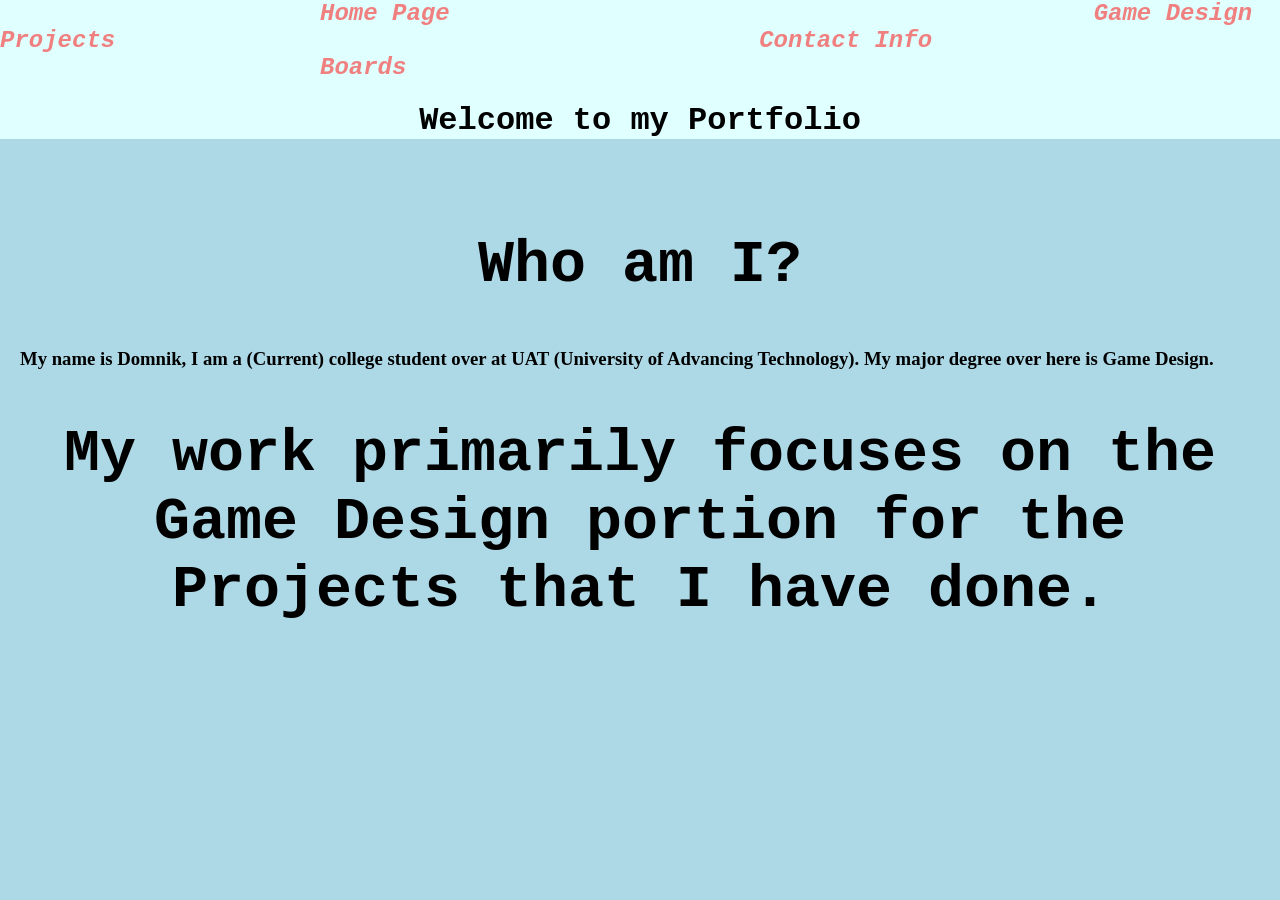
<file: index.html>
﻿<!DOCTYPE html>
<html lang="en">
<head>
    <meta charset="UTF-8">
    <meta name="viewport" content="width=device-width, initial-scale=1.0">
    <title>Domnik's 'Portfolio</title>
    <link rel ="stylesheet" href = "Portfolio CSS.css">
    <link rel ="stylesheet" href = "Contact info css.css">

</head>
<body>
    <header>
        <!-- menuing stuff here -->
        <nav>
            <!-- "a" is the anchor tag for all of the menu button accesses -->
            <a href="HTML Portfolio.html" class = "Menus" >Home Page</a>
            <a href="Game Design Projects.html" class = "Menus" >Game Design Projects</a>
            <a href="Contact Info.html" class = "Menus" >Contact Info</a>
            <a href="Boards.html" class = "Menus">Boards</a>

        </nav>

        <h1>Welcome to my Portfolio</h1>
    </header>
    <main>
        <section>

            <h2>Who am I?</h2>
            <h3>My name is Domnik, I am a (Current) college student over at UAT (University of Advancing Technology). My major degree over here is Game Design.</h3>
            <h2>My work primarily focuses on the Game Design portion for the Projects that I have done.</h2> 

        </section>
    </main>
</body>
</html>
</file>
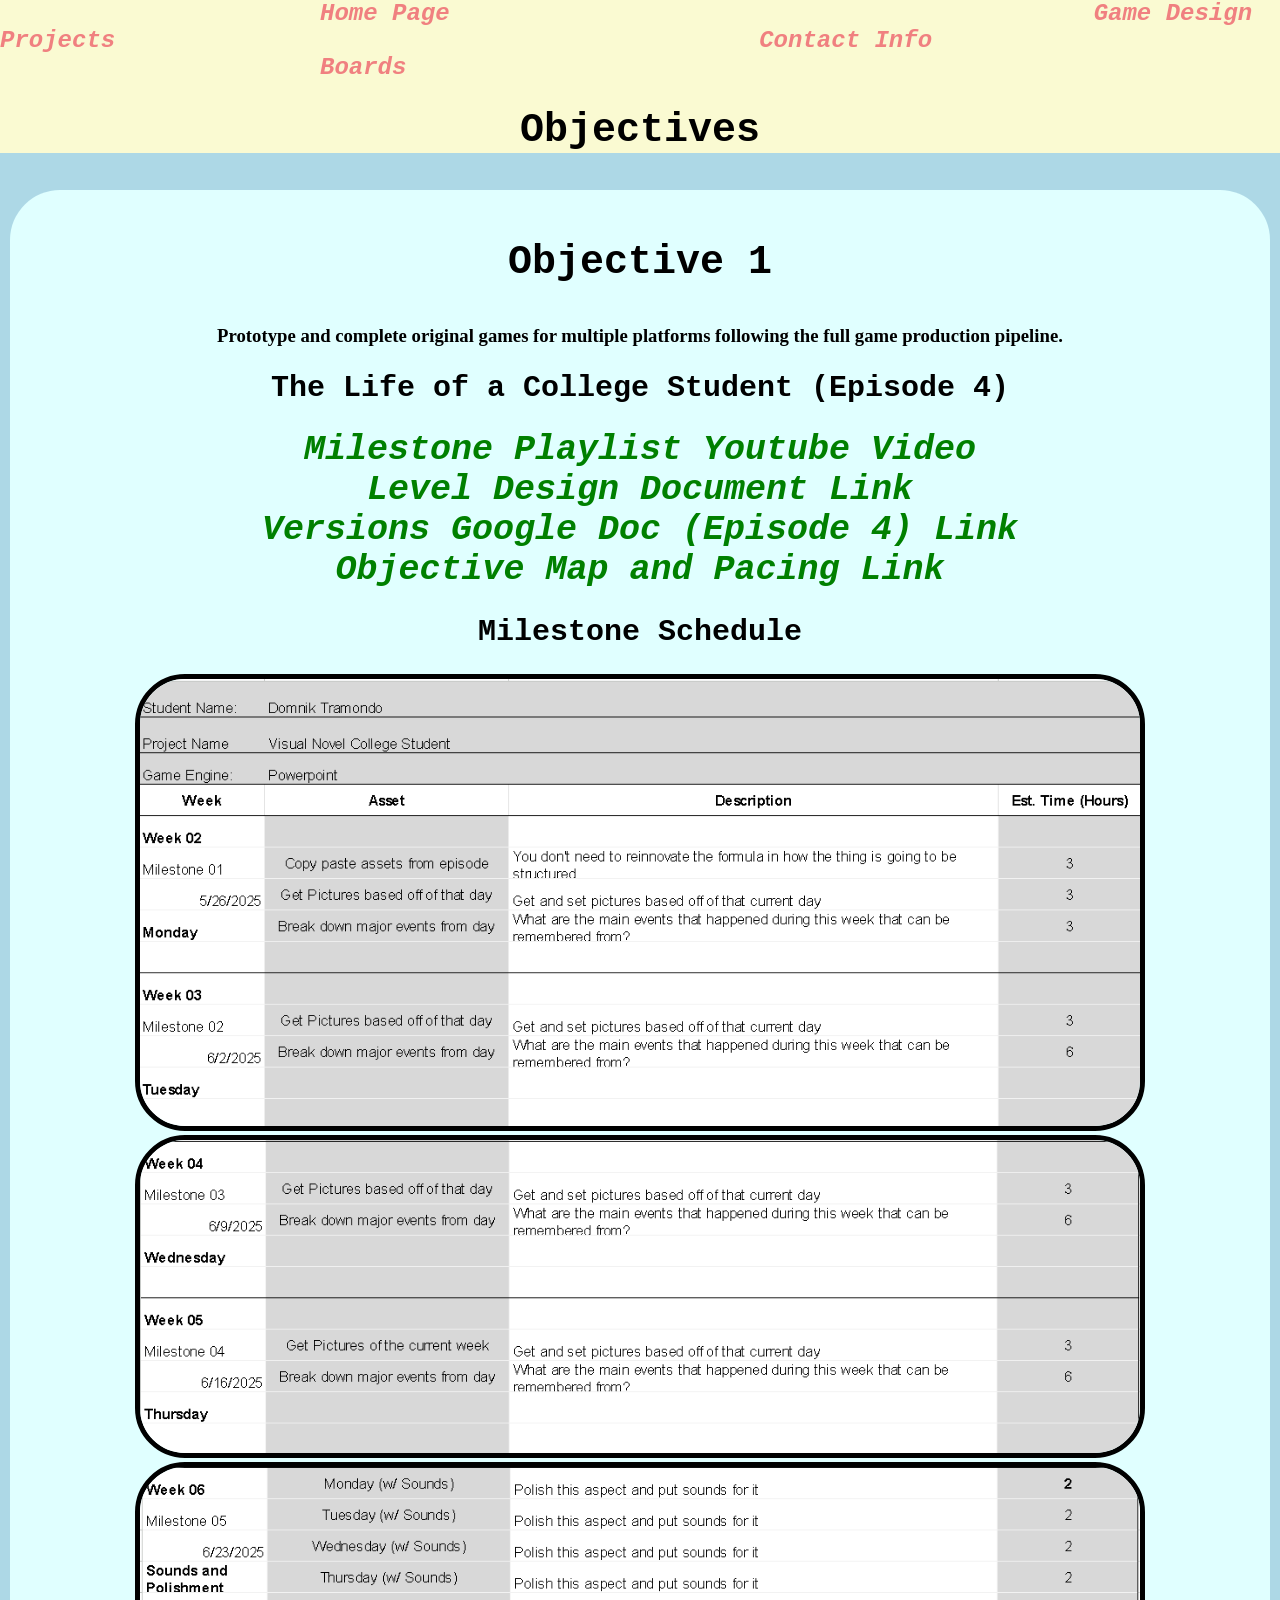
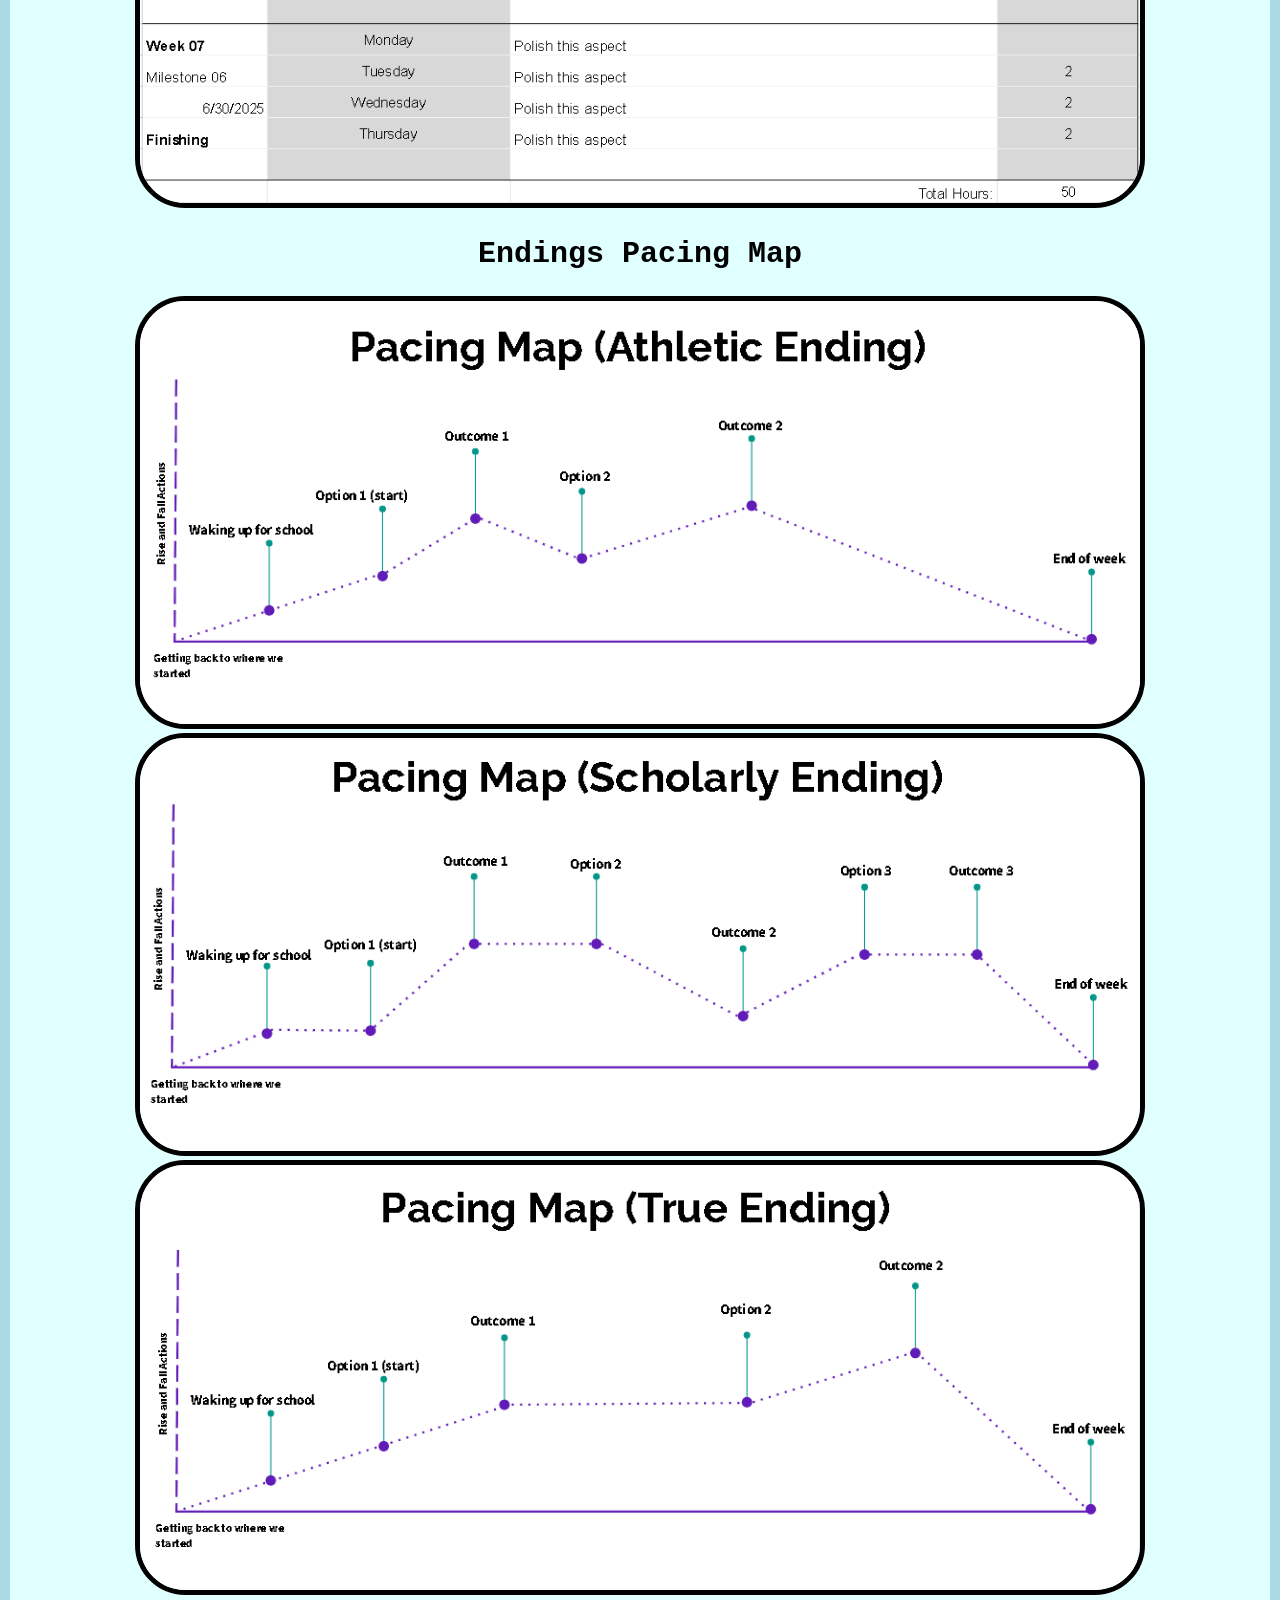
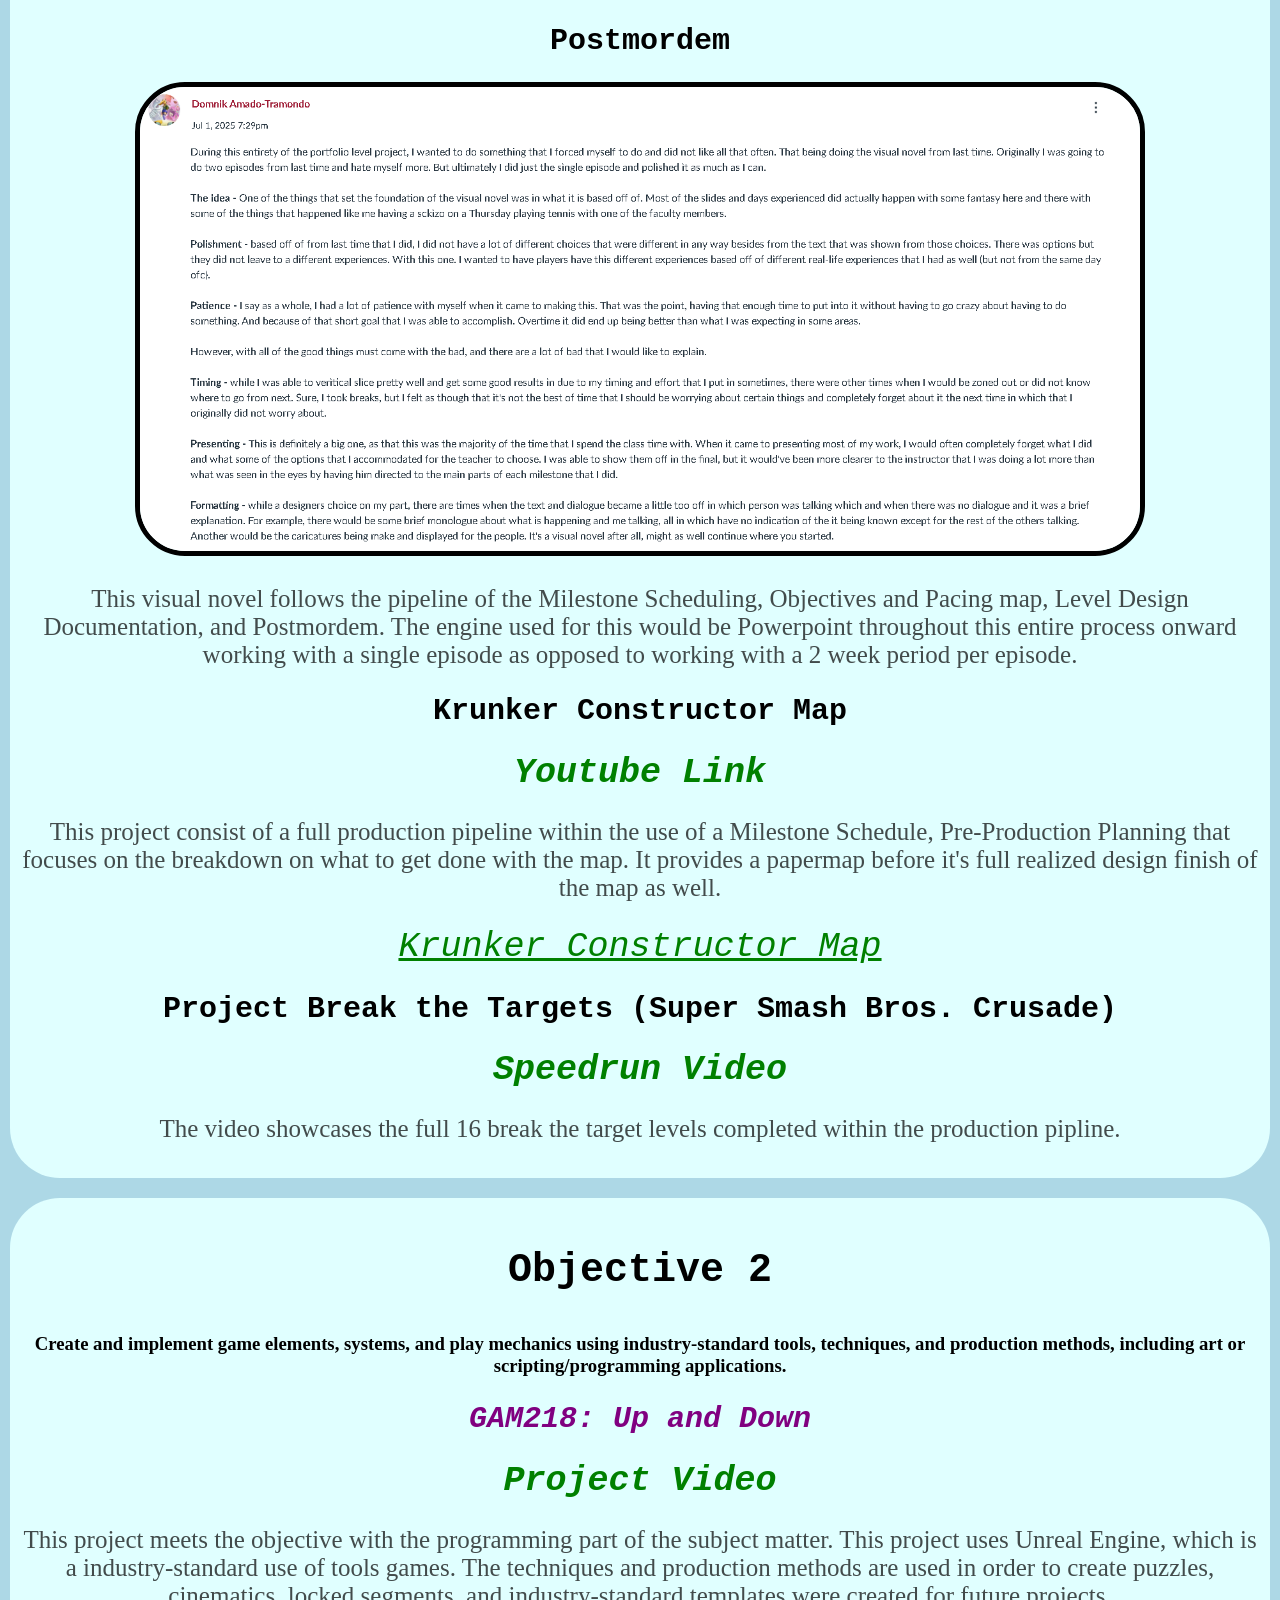
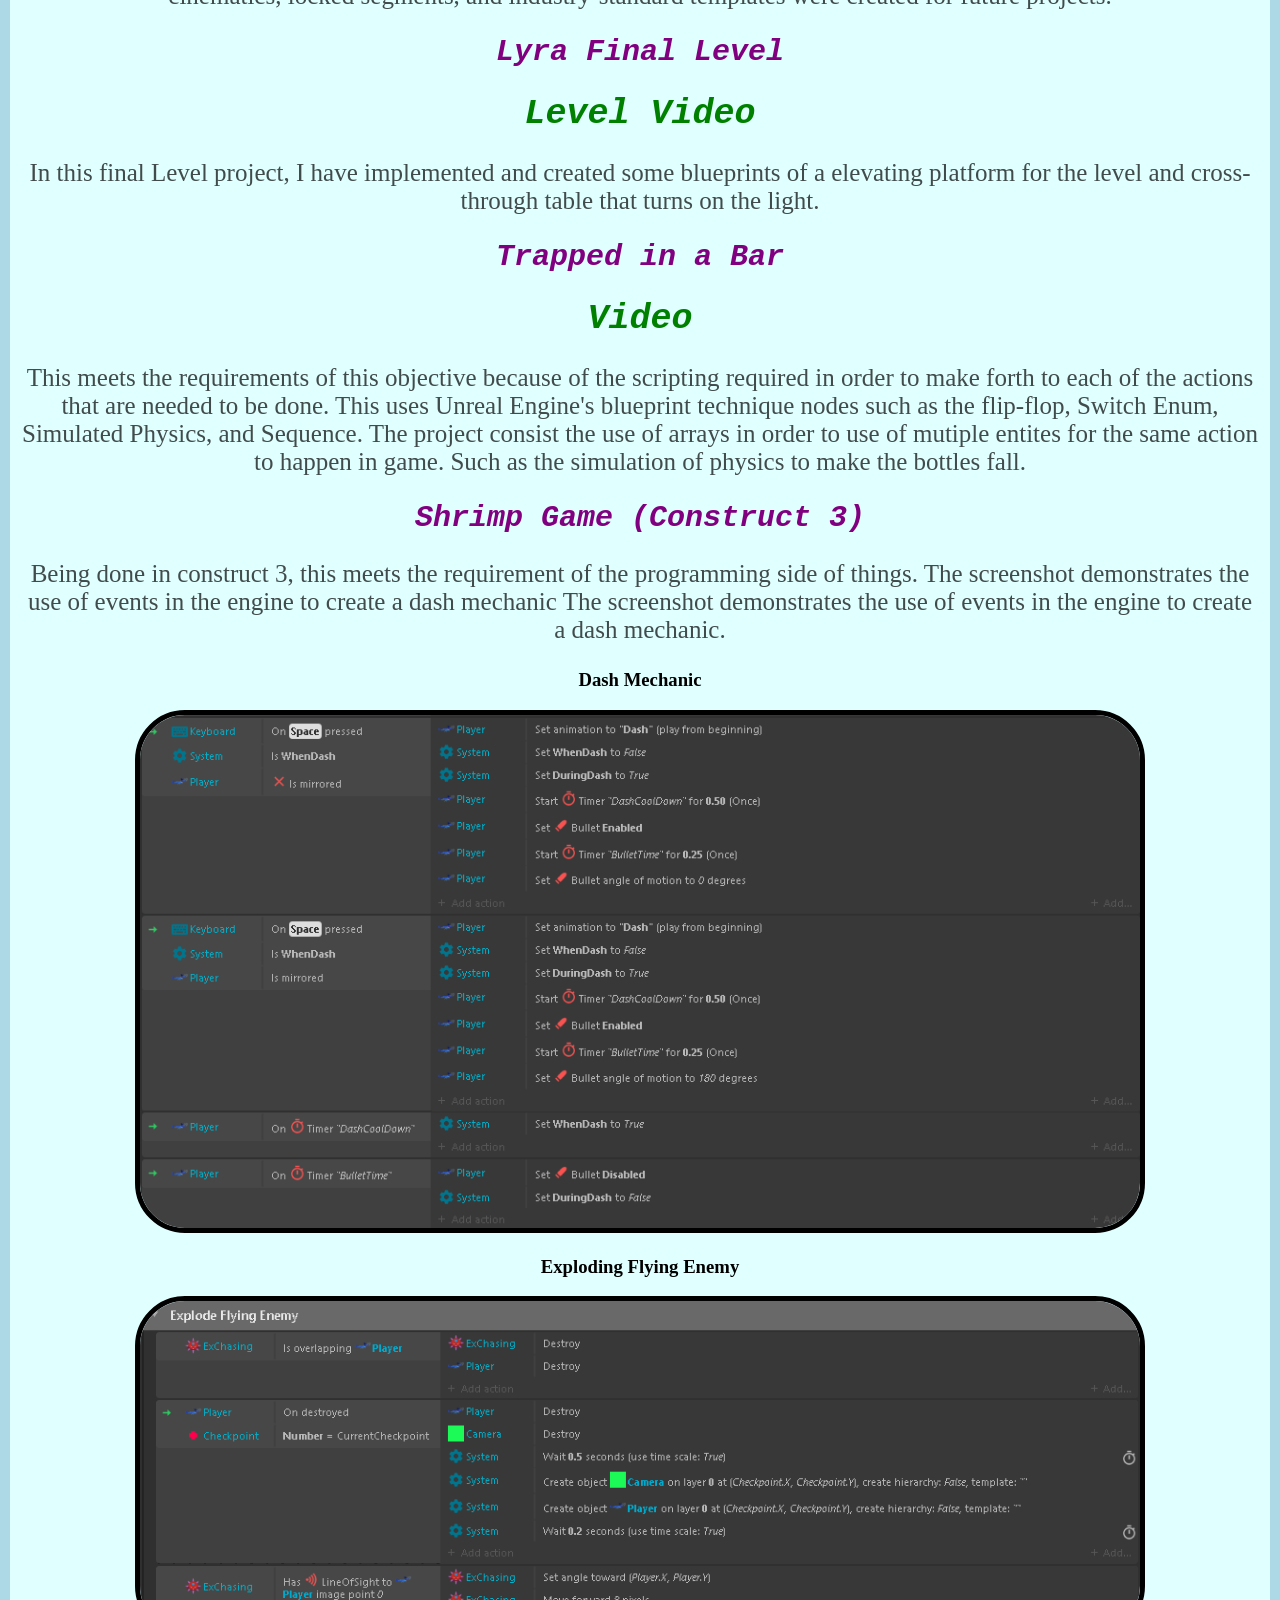
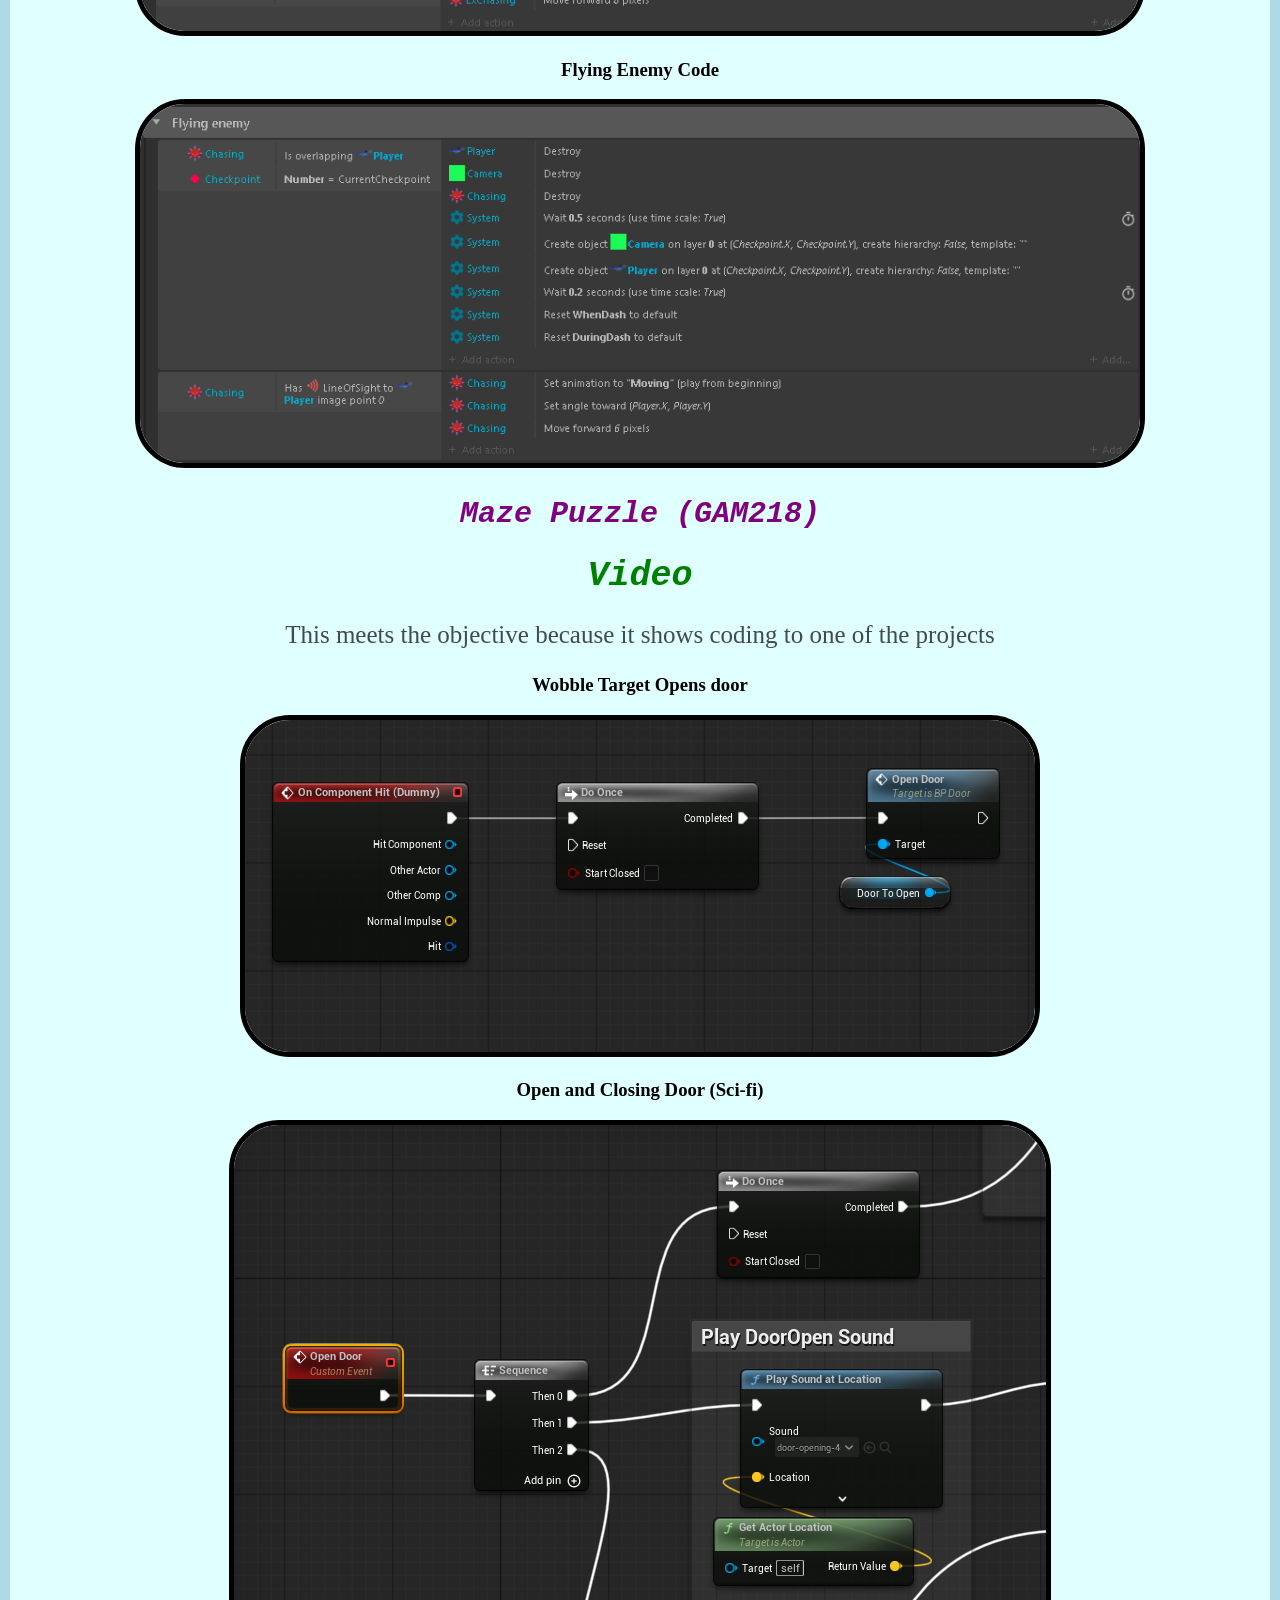
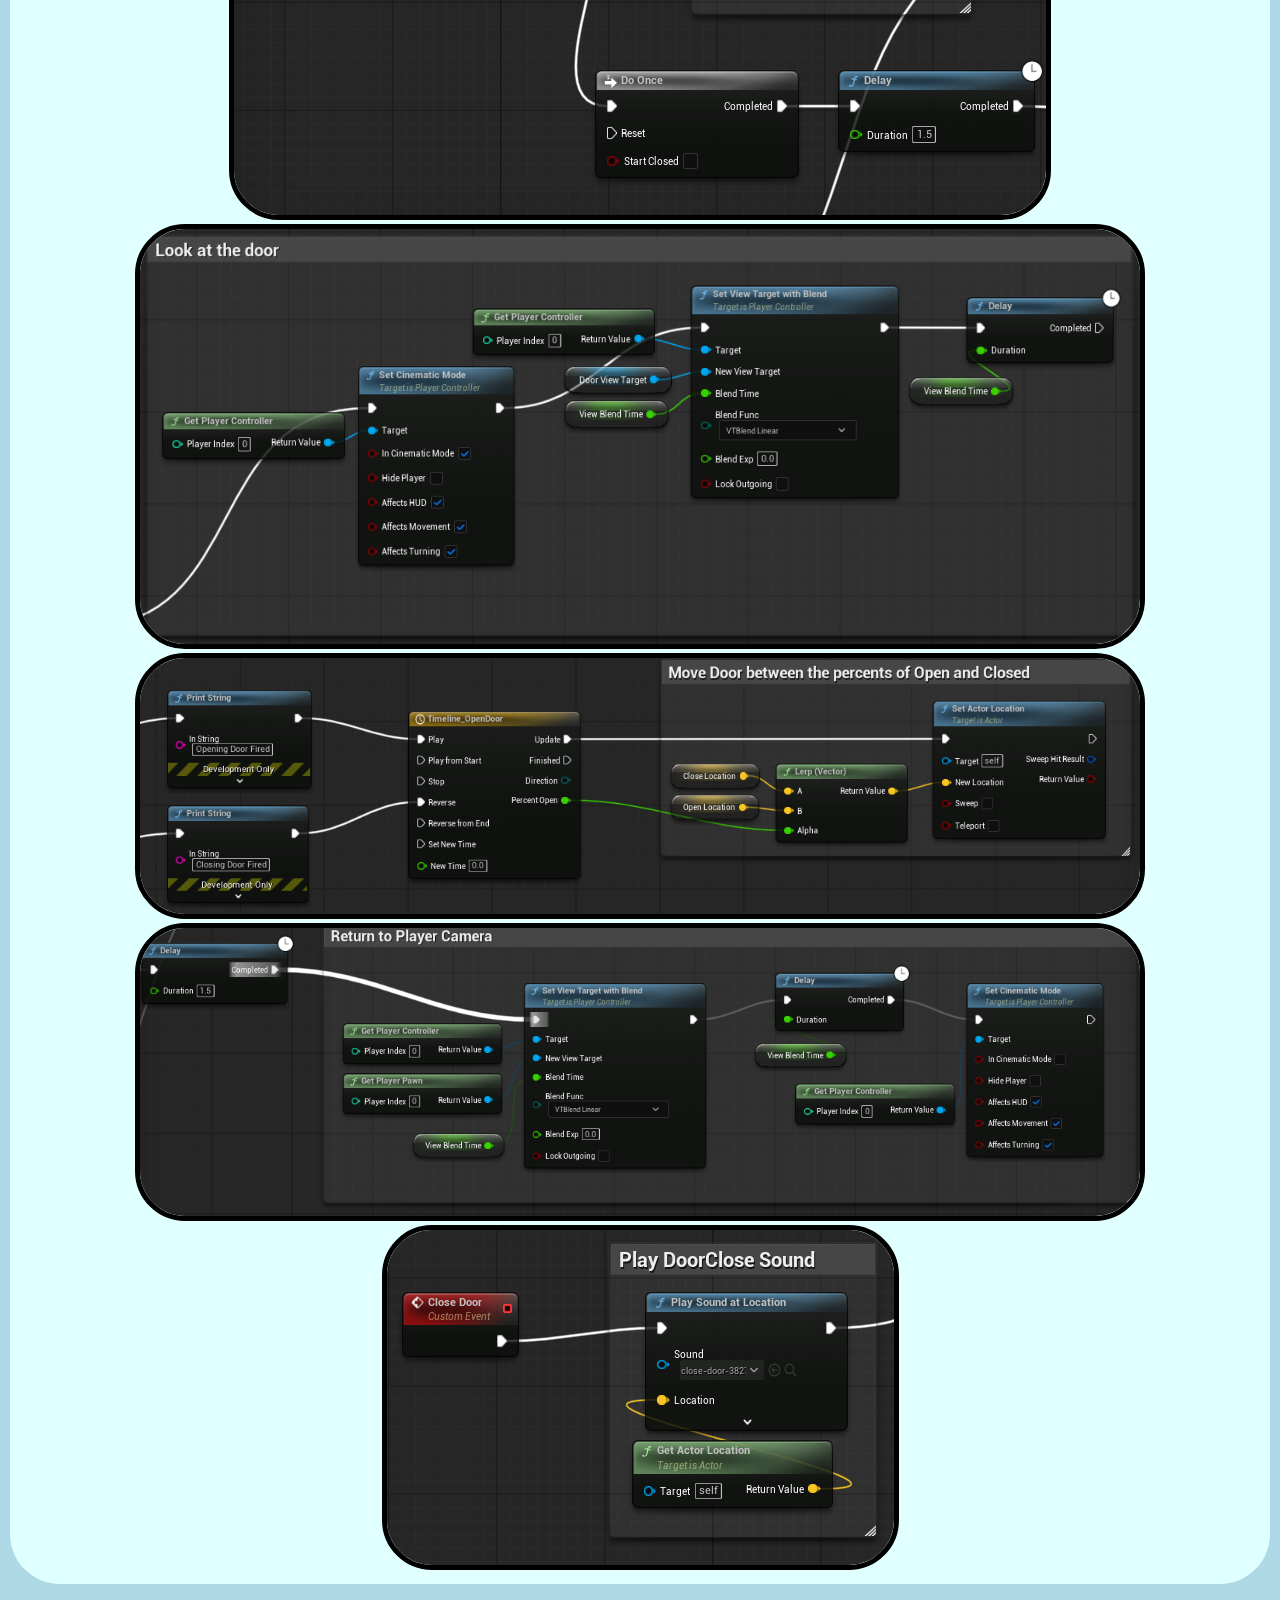
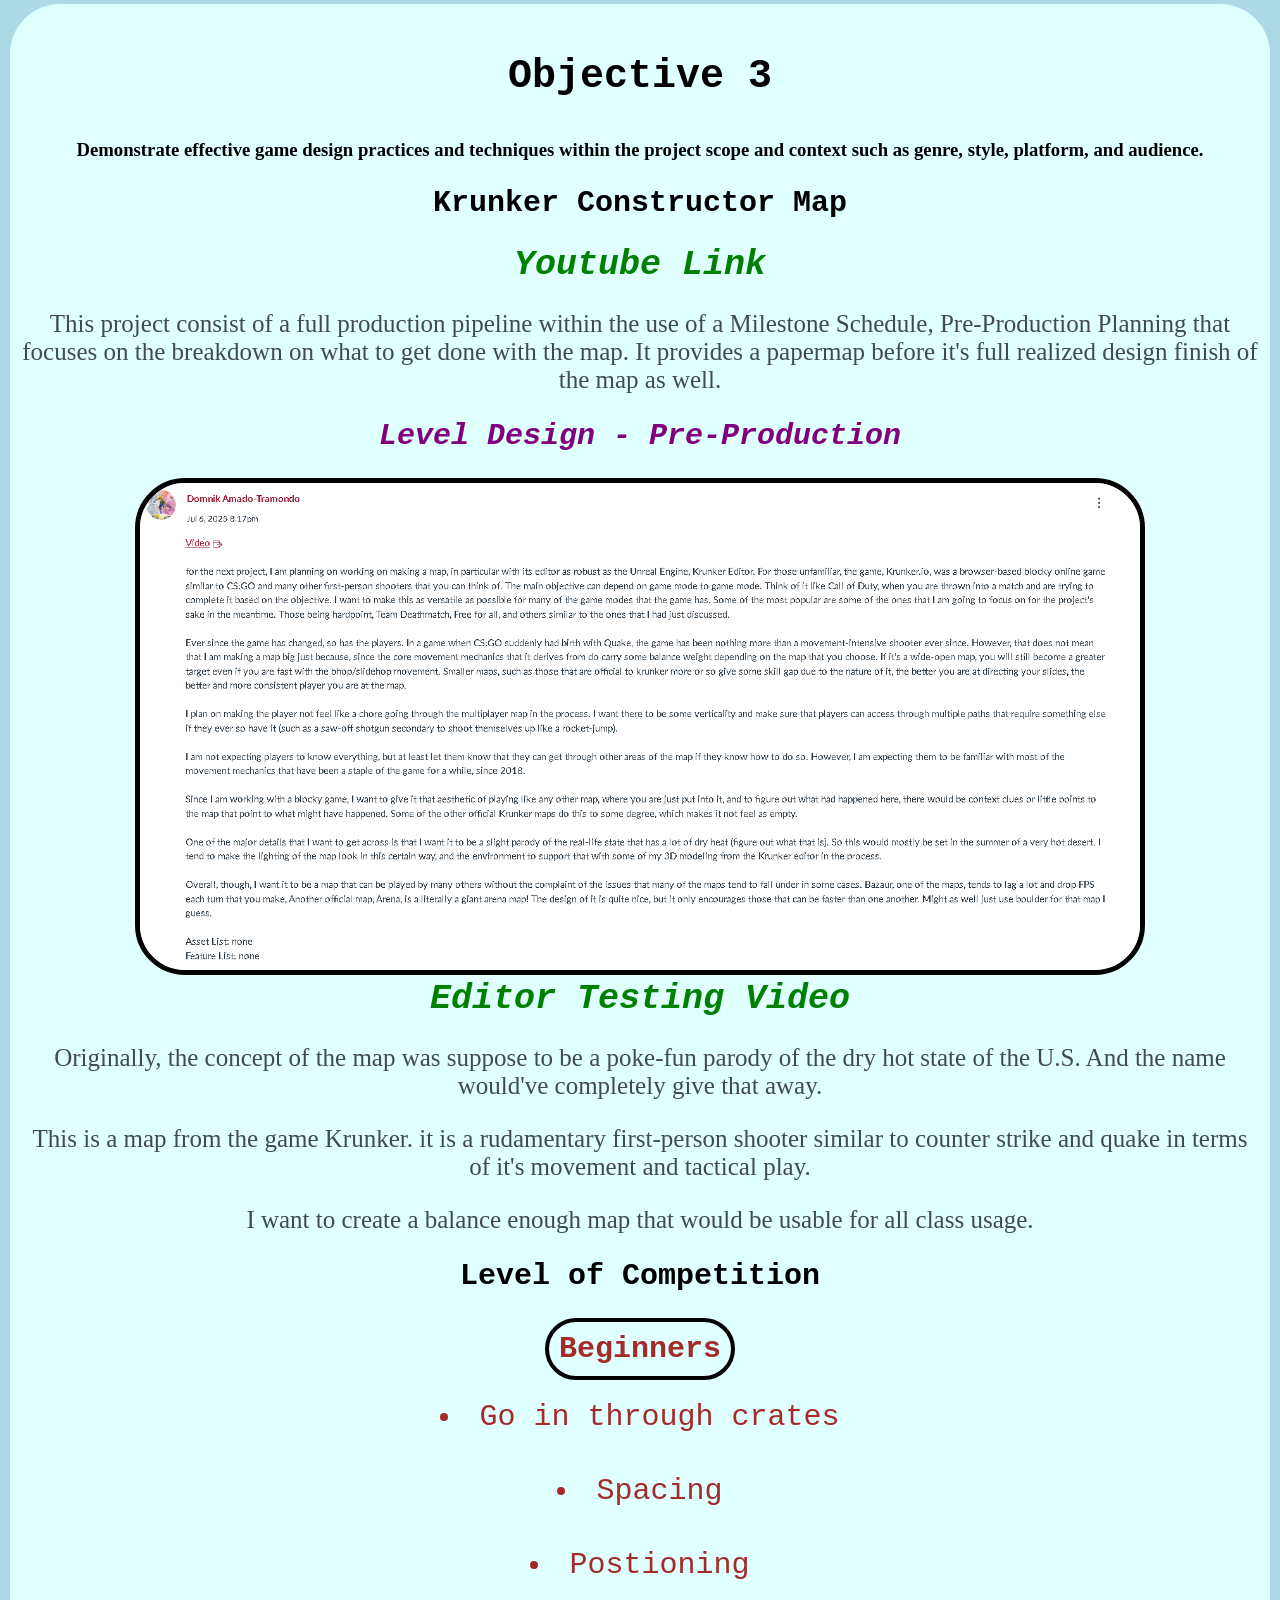
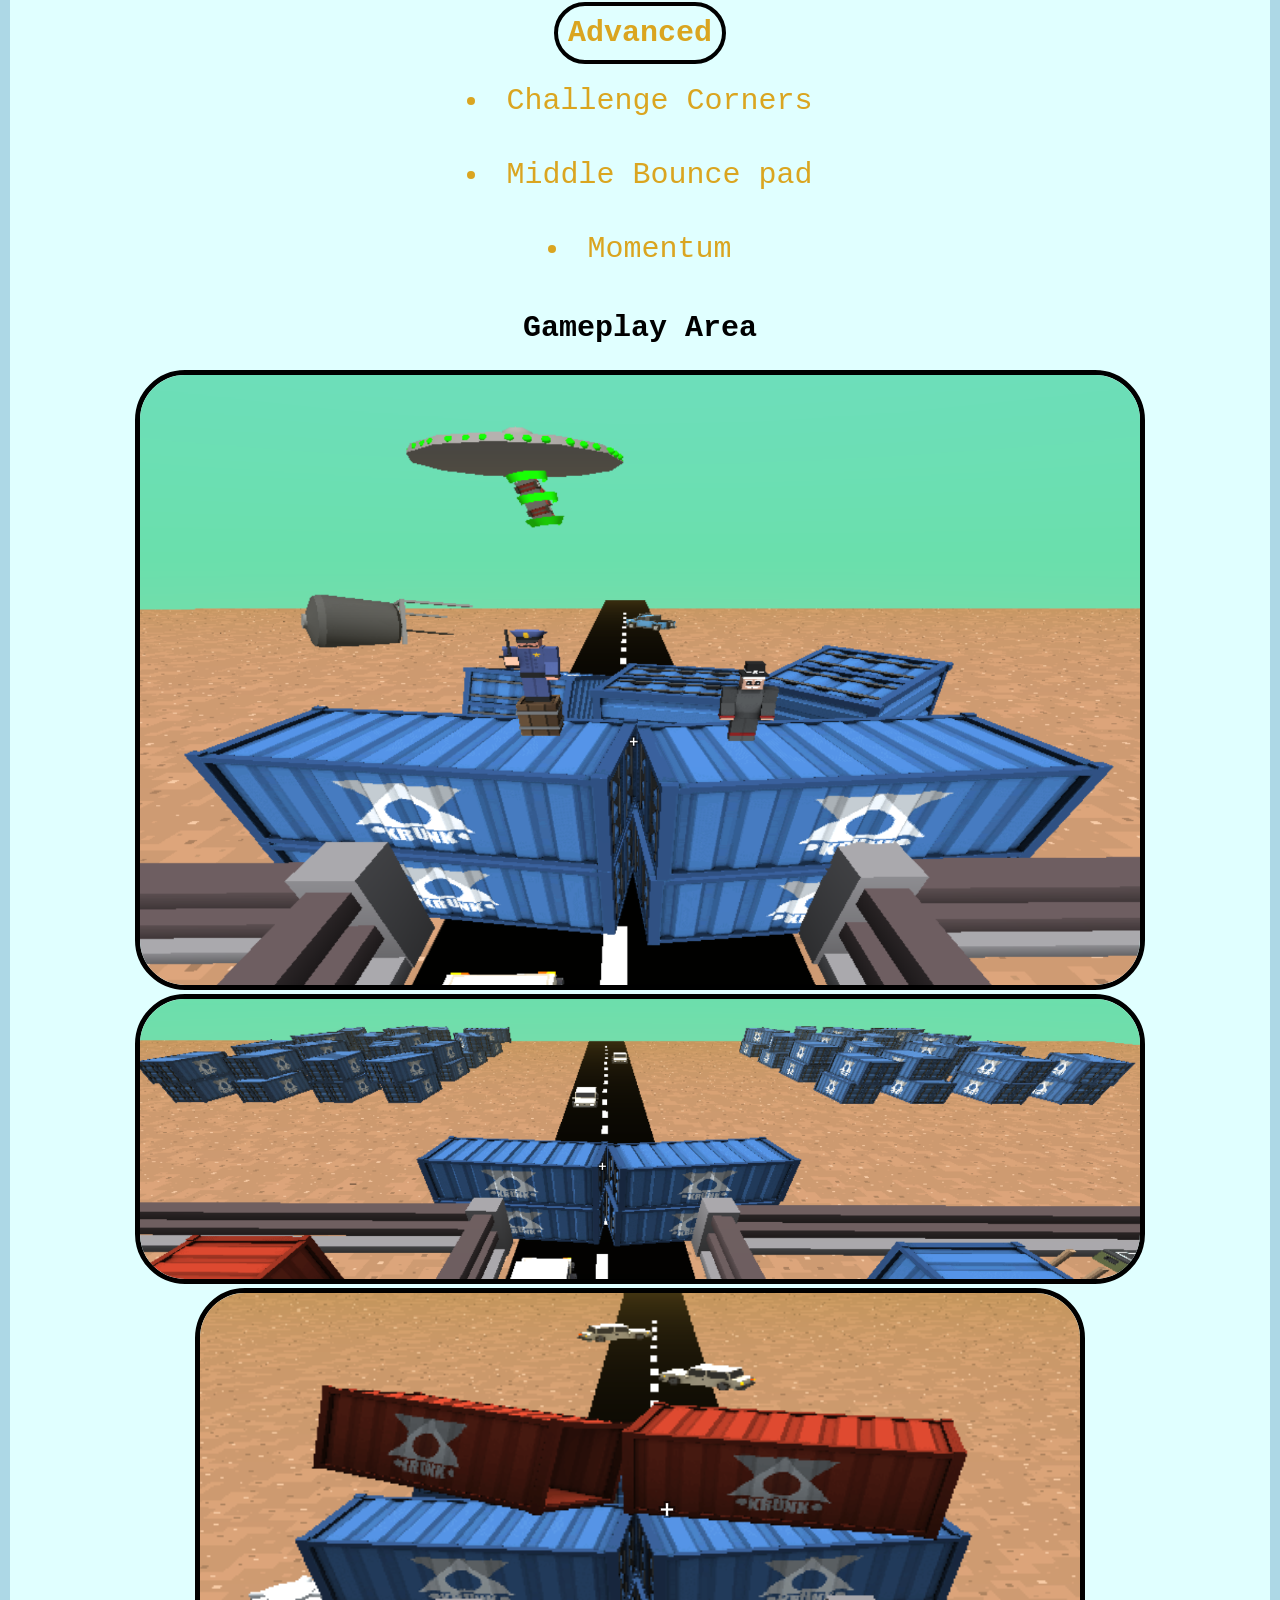
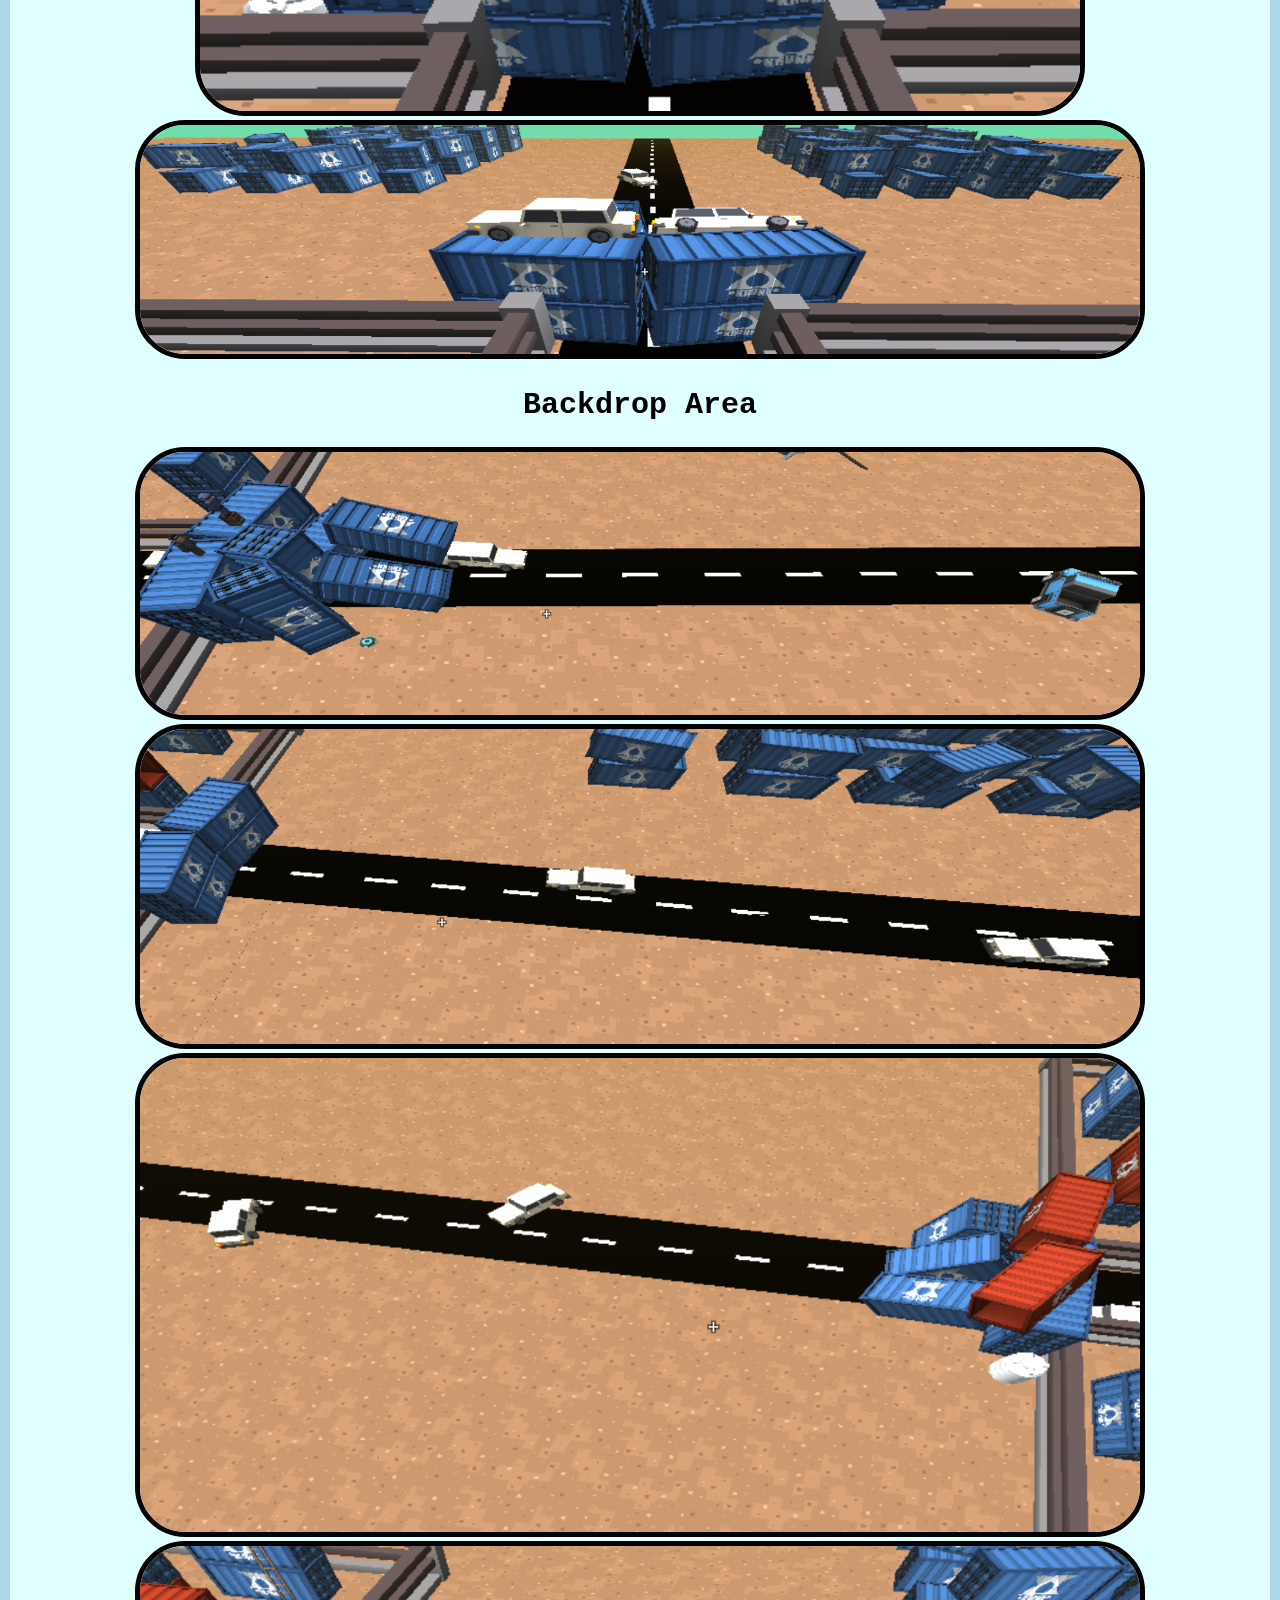
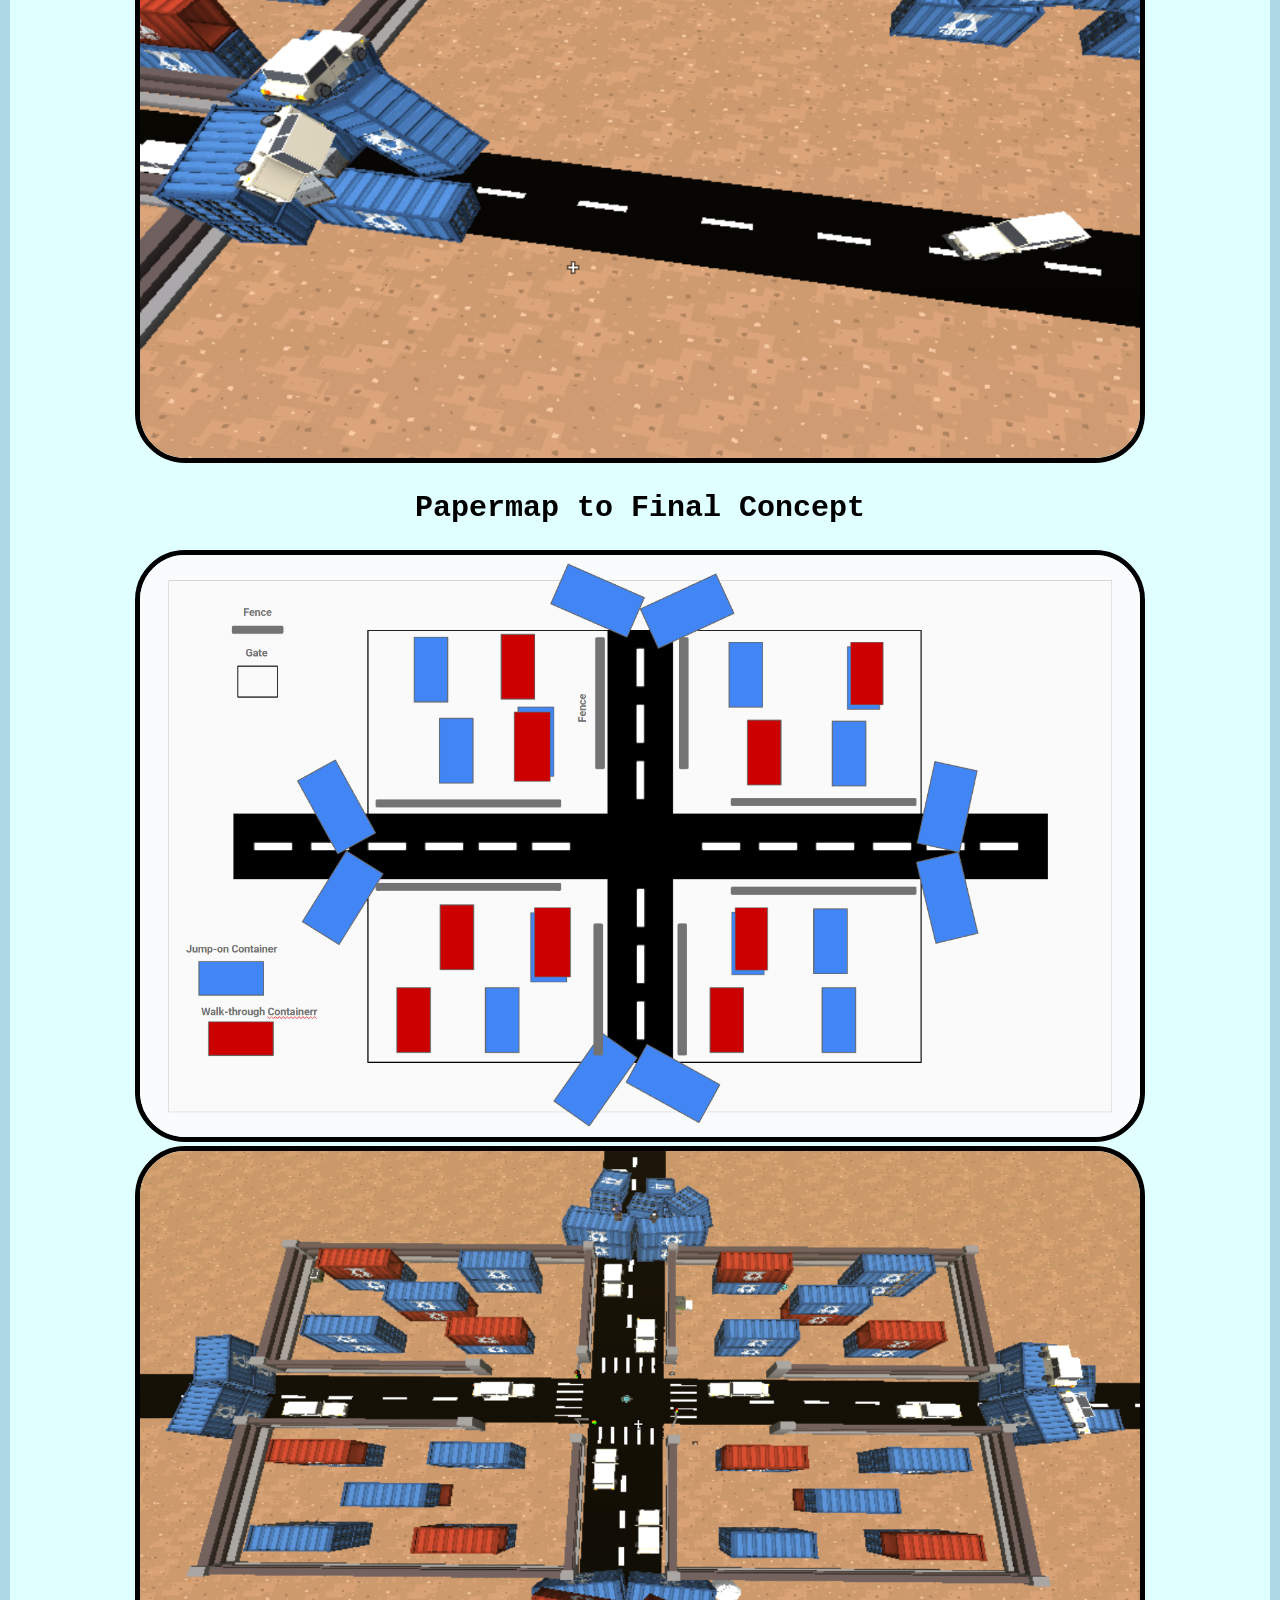
<file: Boards.html>
﻿<!DOCTYPE html>

<html lang="en" xmlns="http://www.w3.org/1999/xhtml">
<head>
    <meta charset="utf-8" />
    <meta name="viewport" content="width=device-width, initial-scale=1.0">
    <title>Boards - Domnik Tramondo</title>
    <link rel ="stylesheet" href = "Boards.css">
    <link rel ="stylesheet" href = "Contact info css.css">
</head>
<body>
    <header>
        <!-- menuing stuff here -->
        <nav>
            <!-- "a" is the anchor tag for all of the menu button accesses -->
            <a href="HTML Portfolio.html" class = "Menus">Home Page</a>
            <a href="Game Design Projects.html" class = "Menus">Game Design Projects</a>
            <a href="Contact Info.html" class = "Menus">Contact Info</a>
            <a href="Boards.html" class = "Menus">Boards</a>
        </nav>

        <h1>Objectives</h1>
    </header>
     <main>
        <section class = "flex-container">

            <article class = "flex-column">
                
                <h1 class = "bold-text" id = "Objective 1" >Objective 1</h1>
                
                <h3>Prototype and complete original games for multiple platforms following the full game production pipeline.</h3>

                <h2 class = "bold-text">The Life of a College Student (Episode 4)</h2>

                <nav>
                <a href="https://www.youtube.com/playlist?list=PLFK4VUlVbKDFLVvwbw1WvN1WdzBodYm1j" class = SpeedrunVideo >Milestone Playlist Youtube Video</a>
                </nav>
                <nav>
                <a href="https://docs.google.com/document/d/1RKtoH730QVbuAILPYByyOa4TF4kis4TkFieE7e5IrpQ/edit?usp=sharing" class = SpeedrunVideo >Level Design Document Link</a>
                </nav>

                <nav>
                <a href="https://drive.google.com/drive/u/1/folders/1Q9TRM1qGY3W5qgtvDpKpWADTt607DgJb?dmr=1&ec=wgc-drive-hero-goto" class = SpeedrunVideo >Versions Google Doc (Episode 4) Link</a>
                </nav>

                <nav>
                <a href="https://docs.google.com/presentation/d/1Uf4vhWmK-JES8G20zE33_jR1t5zgOHHmPICix-5dlGU/edit?slide=id.gc6f9544c1_0_0#slide=id.gc6f9544c1_0_0" class = SpeedrunVideo >Objective Map and Pacing Link</a>
                </nav>

                <h2>Milestone Schedule</h2>
                <img src="Boards Stuff goes here/Objective 1/The Life of a College Student/Milestone Schedule/Milestone Schedule 1.png" class = "flex-column-img">
                <img src="Boards Stuff goes here/Objective 1/The Life of a College Student/Milestone Schedule/Milestone Schedule 2.png" class = "flex-column-img">
                <img src="Boards Stuff goes here/Objective 1/The Life of a College Student/Milestone Schedule/Milestone Schedule 3.png" class = "flex-column-img">

                <h2>Endings Pacing Map</h2>
                <img src="Boards Stuff goes here/Objective 1/The Life of a College Student/Endings Pacing Maps/Athetic Ending.png" class = "flex-column-img">
                <img src="Boards Stuff goes here/Objective 1/The Life of a College Student/Endings Pacing Maps/Scholarly Endings.png" class = "flex-column-img">
                <img src="Boards Stuff goes here/Objective 1/The Life of a College Student/Endings Pacing Maps/True Ending.png" class = "flex-column-img">

                <h2>Postmordem</h2>
                <img src="Boards Stuff goes here/Objective 1/The Life of a College Student/Postmordem.png" class = "flex-column-img">

                <p>This visual novel follows the pipeline of the Milestone Scheduling, Objectives and Pacing map, Level Design Documentation, and Postmordem.
                The engine used for this would be Powerpoint throughout this entire process onward working with a single episode as opposed to working with a 2 week period per episode.</p>

                <h2 class = "bold-text">Krunker Constructor Map</h2>

                <nav>
                <a href="https://youtu.be/2ThTLj6BYF8" class = SpeedrunVideo >Youtube Link</a>
                </nav>

                <p>This project consist of a full production pipeline within the use of a Milestone Schedule, Pre-Production Planning that focuses on the breakdown on what to get done with the map. 
                It provides a papermap before it's full realized design finish of the map as well.</p>

                <a href="https://krunker.io/?play=Constructor" class = SpeedrunVideo >Krunker Constructor Map</a>

                <h2>Project Break the Targets (Super Smash Bros. Crusade)</h2>

                <nav>
                    <a href="https://www.youtube.com/watch?v=VWhCjQZZ0UA&list=PLFK4VUlVbKDGRtzN-uwxrQc43Tz2Dy5KP&index=5" class = SpeedrunVideo>Speedrun Video</a>
                </nav>

                <p>The video showcases the full 16 break the target levels completed within the production pipline.</p>

            </article>

            <article class = "flex-column">

                <h1 class = "bold-text">Objective 2</h1>
                
                <h3>Create and implement game elements, systems, and play mechanics using industry-standard tools, techniques, and production methods, including art or scripting/programming applications.</h3>

                <h2 class = "italics"> GAM218: Up and Down</h2>

                <nav>
                <a href="https://youtu.be/MF62aMHwILo" class = SpeedrunVideo >Project Video</a>
                </nav>

                <p>This project meets the objective with the programming part of the subject matter. This project uses Unreal Engine, which is a industry-standard use of tools games. 
                The techniques and production methods are used in order to create puzzles, cinematics, locked segments, and industry-standard templates were created for future projects.</p>

                <h2 class = "italics">Lyra Final Level</h2>

                <nav>
                <a href="https://www.youtube.com/watch?v=d3NuQXVsLaM" class = SpeedrunVideo >Level Video</a>
                </nav>

                <p>In this final Level project, I have implemented and created some blueprints of a elevating platform for the level and cross-through table that turns on the light.</p>

                <h2 class = "italics">Trapped in a Bar</h2>

                <nav>
                <a href="https://www.youtube.com/watch?v=mr2VeEfcy54" class = SpeedrunVideo >Video</a>
                </nav>

                <p>This meets the requirements of this objective because of the scripting required in order to make forth to each of the actions that are needed to be done.
                This uses Unreal Engine's blueprint technique nodes such as the flip-flop, Switch Enum, Simulated Physics, and Sequence.
                
                The project consist the use of arrays in order to use of mutiple entites for the same action to happen in game. Such as the simulation of physics to make the bottles fall.</p>

                <h2 class = "italics">Shrimp Game (Construct 3)</h2>

                <p>Being done in construct 3, this meets the requirement of the programming side of things. The screenshot demonstrates the use of events in the engine to create a dash mechanic
                The screenshot demonstrates the use of events in the engine to create a dash mechanic.</p>

                <h3>Dash Mechanic</h3>

                <img src="Shrimp Game Code/Dash Code.png" class = "flex-column-img">

                <h3>Exploding Flying Enemy</h3>

                <img src="Shrimp Game Code/Exploding Flying Ememy Code.png" class = "flex-column-img">

                <h3>Flying Enemy Code</h3>

                <img src="Shrimp Game Code/Flying Ememy Code.png" class = "flex-column-img">

                <h2 class = "italics">Maze Puzzle (GAM218)</h2>

                <nav>
                <a href="https://www.youtube.com/watch?v=mr2VeEfcy54" class = SpeedrunVideo >Video</a>
                </nav>

                <p>This meets the objective because it shows coding to one of the projects </p>

                <h3>Wobble Target Opens door</h3>

                <img src="Unreal Visual Scripting Screenshots/Wobble Target Code.png" class = "flex-column-img">

                <h3>Open and Closing Door (Sci-fi)</h3>

                <img src="Unreal Visual Scripting Screenshots/Open Door 1.png" class = "flex-column-img">
                <img src="Unreal Visual Scripting Screenshots/Open Door 2.png" class = "flex-column-img">
                <img src="Unreal Visual Scripting Screenshots/Open Door 3.png" class = "flex-column-img">
                <img src="Unreal Visual Scripting Screenshots/Open Door 4.png" class = "flex-column-img">
                <img src="Unreal Visual Scripting Screenshots/Close Door Sound.png" class = "flex-column-img">

            </article>

            <article class = "flex-column">

                <h1 class = "bold-text">Objective 3</h1>
                
                <h3>Demonstrate effective game design practices and techniques within the project scope and context such as genre, style, platform, and audience.</h3>

                <h2 class = "bold-text">Krunker Constructor Map</h2>

                <nav>
                <a href="https://youtu.be/2ThTLj6BYF8" class = SpeedrunVideo >Youtube Link</a>
                </nav>

                <p>This project consist of a full production pipeline within the use of a Milestone Schedule, Pre-Production Planning that focuses on the breakdown on what to get done with the map. 
                It provides a papermap before it's full realized design finish of the map as well.</p>

                <h2 class = "italics">Level Design - Pre-Production</h2>
                
                <img src="Boards Stuff goes here/Objective 1/Krunker Map Pre-Production.png" class = "flex-column-img">

                <nav>
                <a href="https://www.youtube.com/watch?v=evYrEbBMNPA" class = SpeedrunVideo >Editor Testing Video</a>
                </nav>

                <p>Originally, the concept of the map was suppose to be a poke-fun parody of the dry hot state of the U.S. And the name would've completely give that away.</p>
                <p>This is a map from the game Krunker. it is a rudamentary first-person shooter similar to counter strike and quake in terms of it's movement and tactical play.</p>
                <p>I want to create a balance enough map that would be usable for all class usage.</p>

                <h2>Level of Competition</h2>

                <ul class = "Beginner-color">Beginners</ul>
                    <li class = "Beginner-color">Go in through crates</li>
                    <li class = "Beginner-color">Spacing</li>
                    <li class = "Beginner-color">Postioning</li>

                <ul class = "Advanced-color">Advanced</ul>
                    <li class = "Advanced-color">Challenge Corners</li>
                    <li class = "Advanced-color">Middle Bounce pad</li>
                    <li class = "Advanced-color">Momentum</li>

                <h2>Gameplay Area</h2>
                <img src="Krunker Construct/Gameplay Area/Side Corner 1.png" class = "flex-column-img">
                <img src="Krunker Construct/Gameplay Area/Side Corner 2.png" class = "flex-column-img">
                <img src="Krunker Construct/Gameplay Area/Side Corner 3.png" class = "flex-column-img">
                <img src="Krunker Construct/Gameplay Area/Side Corner 4.png" class = "flex-column-img">

                <h2>Backdrop Area</h2>
                <img src="Krunker Construct/Backdrop/Side Corner 1 Backdrop.png" class = "flex-column-img">
                <img src="Krunker Construct/Backdrop/Side Corner 2 Backdrop.png" class = "flex-column-img">
                <img src="Krunker Construct/Backdrop/Side Corner 3 Backdrop.png" class = "flex-column-img">
                <img src="Krunker Construct/Backdrop/Side Corner 4 Backdrop.png" class = "flex-column-img">

                <h2>Papermap to Final Concept</h2>
                <img src="Krunker Construct/Paper Map Concept/Paper Mapping.png" class = "flex-column-img">
                <img src="Krunker Construct/Gameplay Area/Entire Gameplay Area.png" class = "flex-column-img">

                <h2>Milestone Schedule</h2>
                <img src="Boards Stuff goes here/Objective 1/Krunker Milestone Schedule/Milestone Schedule 1.png" class = "flex-column-img">
                <img src="Boards Stuff goes here/Objective 1/Krunker Milestone Schedule/Milestone Schedule 2.png" class = "flex-column-img">
                <img src="Boards Stuff goes here/Objective 1/Milestone Schedule 3.png" class = "flex-column-img">

                <h2>Postmordem</h2>

                <img src="Boards Stuff goes here/Objective 1/Krunker Postmordem/Krunker Postmordem 1.png" class = "flex-column-img">
                <img src="Boards Stuff goes here/Objective 1/Krunker Postmordem/Krunker Postmordem 2.png" class = "flex-column-img">
                <img src="Boards Stuff goes here/Objective 1/Krunker Postmordem/Krunker Postmordem 3.png" class = "flex-column-img">
                
                <p>The concept for this map in particular was to have it be more like an arena-style map with some equal distributions of combat from each corner.</p>
                <p>In constant playing for research, most of the maps are maze-like and are relatively small enough to slide around. The smaller the room to slide, the greater the skill gap there is relative to the map.</p>
                <p>The idea for this map was to have it be a very simple and small map that is consistent to the point that there is no time wasted when playing. if you see the player, kill the player. If you don't, pick the other spot. Rinse and repeat.</p>

                 <h2>Project Break the Targets (Super Smash Bros. Crusade)</h2>

                <nav>
                    <a href="https://www.youtube.com/watch?v=VWhCjQZZ0UA&list=PLFK4VUlVbKDGRtzN-uwxrQc43Tz2Dy5KP&index=5" class = SpeedrunVideo>Speedrun Video</a>
                </nav>

                <h3>Level Design</h3>
                
                <p>This was a 16-level project that I was working on for each day for the past 4 weeks.</p>
                <p>The focus for the maps was to give a unique experience similar to that of Super Smash Bros Melee's Break the Targets.</p>
                <p>The maps support the character's unique special abilities that not any other character would otherwise do.</p>

                <h2 class = "bold-text">Experiences with the game</h2>
                <p>The game that I worked on was a modded version of Super Smash Bros. Crusade. The mod being CMC+ V8 in specific. Since that they added a feature in CMC+ recently of a level editor for both BTT and BTP, I decided to that I had the potential to create some.</p>
                <p>The gamemode that I chose would be Break the Targets, since that I have world-class experience with it at the time (I have since retired from the excessive nature of playing it, but do play it ever so often and get decent records).</p>
                
                <h2 class = "bold-text">Program and Speedrun video</h2>
                <p>The program used for this is GameMaker 8.1. An engine that goes as far back as 2011. And it's the one that held the features necessary for the project. It's a simple drag and drop for what it was set up to do.</p>

                <h2>Pre-Production</h2>

                <img src="Boards Stuff goes here/Objective 1/Super Smash Bros Crusade/Pre Production.png" class = "flex-column-img">
                <img src="Boards Stuff goes here/Objective 1/Super Smash Bros Crusade/Pre Production 2.png" class = "flex-column-img">

                <h2>Milestone Schedule</h2>

                <img src="Boards Stuff goes here/Objective 1/Super Smash Bros Crusade/Milestone Schedule.png" class = "flex-column-img">
                <img src="Boards Stuff goes here/Objective 1/Super Smash Bros Crusade/Milestone Schedule 2.png" class = "flex-column-img">
                <img src="Boards Stuff goes here/Objective 1/Super Smash Bros Crusade/Milestone Schedule 3.png" class = "flex-column-img">

                <h2>Postmordem</h2>

                <img src="Boards Stuff goes here/Objective 1/Super Smash Bros Crusade/Postmordem.png" class = "flex-column-img">hat held the features necessary for the project. It's a simple drag and drop for what it was set up to do.</p>

                <h2 class = "italics">Wasteland Board Game</h2>

                <nav>
                <a href="https://www.youtube.com/watch?v=quAU_VOM8fA" class = SpeedrunVideo>Gameplay Demo</a>
                </nav>

                <nav>
                <a href="https://docs.google.com/document/d/1Eu56UrZHylzt46k9pf3XX-ivqu6jYjjQh7Ht15AswNg/edit?tab=t.0" class = SpeedrunVideo>Written Rules</a>
                </nav>

                <h2 class = "bold-text">Game Pieces</h2>

                <h3 class = "bold-text">Resource Cards</h3>
                <img src="Wasteland Game Pieces and Resources/Wasteland Resource Cards.png" class = "flex-column-img">

                <h3 class = "bold-text">Board Pieces</h3>
                <img src="Wasteland Game Pieces and Resources/Wasteland Board Pieces.png" class = "flex-column-img">

                <h3 class = "bold-text">Items Cards</h3>
                <img src="Wasteland Game Pieces and Resources/Wasteland Item Cards.png" class = "flex-column-img">

                <h3 class = "bold-text">Multi-Resource and Weapons</h3>
                <img src="Wasteland Game Pieces and Resources/Wasteland Item Cards - Multi-Resource and Weapons.png" class = "flex-column-img">

                <h3 class = "bold-text">Descriptions and UI</h3>
                <img src="Wasteland Game Pieces and Resources/Wasteland Descriptions and UI.png" class = "flex-column-img">

                <h3 class = "bold-text">Blight Cards Set 1 and 2</h3>
                <img src="Wasteland Game Pieces and Resources/Wasteland Blight Cards - Set1.png" class = "flex-column-img">
                <img src="Wasteland Game Pieces and Resources/Wasteland Blight Cards - Set2.png" class = "flex-column-img">

                <p>This was a planned 4 to 5 week board game project that was made by Kyle Lemons, Necolai, and Me (Domnik Tramondo).</p>
                <p>This meets up with the objective because it meets with the sprint log methodologies and scheduling in how games end up being made in order to create this board game.</p>

            </article>

            <article class = "flex-column">

                <h1 class = "bold-text">Objective 4</h1>
                
                <h3>Demonstrate the ability to evaluate game designs for a variety of game play mechanics, game applications, and game genres.</h3>

                <!-- <h3 class = "italics"> The following below is a taken assessment from one of the genre discussions in GAM425 Advanced Level Design</h3>

                <h1>Genre Discussion: Multiplayer - Versus</h1>

                <h2>What defines a good game in this genre</h2>

                <p> Halo 3: The game has  the sense of balance between the skill and luck when it comes to it's levels and gameplay as well (even if almost all of the elements are skill-based. The online encounters can get pretty lucky whether bad or good). 
                It's a simple, yet fun multiplayer experience that does not feel feature creeped to death like from most FPS games nowadays. Most FPS's tend to want to add a certain feature that end up being a better version of that feature
                Taking for instance, Call of Duty.</p>

                <h2>Amongst the Best Examples</h2>

                <h3>Halo Reach:</h3>
                <p>Mostly due to the fact that it's pretty balanced and does not feel featured creeped. 
                By most people becoming players to the game, this seems to be one of the best in the franchise well-round. 
                It shows that the best of the best games tend to be from the ones that are the most simple to pick up and understand and play through to enjoy.</p>

                <h3>Super Smash Bros. Melee</h3>
                <p>This was one of the games that brought in a really good definition of a good sequal when it first came out.
                Being one of the greater games in the franchise, the game brought about many roster of characters that can be played unlike it's prvious game to the different hardware on the Nintendo 64.
                This time, bringing it to the Gamecube: Another game system that would be part of its' rivalry to 2 other brand consoles of the playstation 2 and the Original Xbox.
                This game has spawned in numorous of rivalry competitions that still go on today, a separate modded game that inspired to create a sequal to this game with it's timeless mechanics and techniques related to it.</p>

                <h3>Minecraft</h3>
                <p>This is a different case in that the community really cares about the content and the servers that have been made over the years. 
                Making for some historical feets/moments in the process and create tons of separate communities that would all see the game differently.</p>

                <h2>Not-so great examples</h2>

                <h3>Call of Duty: Modern Warfare 2</h3>

                <p>While the franchise throughout the years has seen a run of it's great games, one of the things that has never ceased to fail is the broken part of every one of them. 
                One Man Army Secondary slot weapon item would be a prime example of this in Modern Warfare 2. At that point, there are granade launchers, a RPG and a Javelin into the game. Majorly, the granade launcher is a primary attachment to any primary weapon.
                This led to a design flaw within the creating class system in which that you can replenish both the ammo of your gun AND the attachment ammo.
                Meaning that as long as you were alive, you could mostly just chuck them over the map and get easy kills almost guarenteed at start of the game.</p>

                <h3>Battlefield</h3>

                <p>Meant to be a contenter and rival against Call of Duty during its' prime years, It's main appeal tends to be it's big map design and large scale battle combat.
                While this is pretty cool as a concept, in practice and seeing how these games play, they tend to feel more like open worlds from each map presented.
                One of the only great things that can be seen from this game is the sense of it being a military sim. It gets you in that feeling of being more of a solider in combat than Call of Duty tends to have in some of its games.</p> -->

                <h3 class = "italics"> The following below is a taken assessment from one of the genre discussions in GAM425 Advanced Level Design</h3>

                <h1>Original Post</h1>

                <img src = "Boards Stuff goes here/Objective 4/Genre Discussion Post - Multiplayer Versus/Original Post.png" class = "flex-column-img">

                <p>This content meets the criteria of the objectives because it demonstrates discussion about a certain topic of a game genre: Multiplayer Versus.
                It shows well-known examples of game applications of what the said topic genre contains given the context of the given genre from it.</p>

                <!-- Big break here -->

                <h3 class = "italics"> The following below is a taken assessment of one of the assignment discussions from GAM200 course "What makes a good game" </h3>

                <!-- Screenshots of it -->
                
                <img src = "Boards Stuff goes here/Objective 4/What makes a good game/Screenshot 1.png" class = "flex-column-img">
                <img src = "Boards Stuff goes here/Objective 4/What makes a good game/Screenshot 2.png" class = "flex-column-img">
                <img src = "Boards Stuff goes here/Objective 4/What makes a good game/Screenshot 3.png" class = "flex-column-img">

                <!-- Text explaining the Screenshot and why it meets that objective -->

                <p>This content meets the criteria ability to evaluate "game applications" in a form of a discussion about what makes a good game.
                This discussion evaluates games in a breakdown of 5 things that make them great. Then follows up with the game applications that define that example.</p>

               <!-- Big break here -->

               <h3 class = "italics"> The following below is a Critical Game Studies on "Semiotics in Games"</h3>

               <!-- Screenshots of it -->
                
               <img src = "Boards Stuff goes here/Objective 4/Semiotics in Games/Screenshot 1.png" class = "flex-column-img">
               <nav>
               <a href="https://www.youtube.com/watch?v=biETAdzkWeE" class = SpeedrunVideo >WR Video here</a>
               </nav>
               <img src = "Boards Stuff goes here/Objective 4/Semiotics in Games/Screenshot 2.png" class = "flex-column-img">
               <nav>
               <a href="https://www.youtube.com/watch?v=iZYiHodlH3g" class = SpeedrunVideo >Black Ops 2 Example Video</a>
               </nav>
               <img src = "Boards Stuff goes here/Objective 4/Semiotics in Games/Screenshot 3.png" class = "flex-column-img">
               <nav>
               <a href="https://www.youtube.com/watch?v=YrKZeziqqvA&t=3315s" class = SpeedrunVideo >Skullgirls Example Video</a>
               </nav>

               <!-- Text explaining the Screenshot and why it meets that objective -->

               <p>This meets the criteria greatly because of the deeper run down of what makes games more polished in the use of semiotics. 
               It gives analysis on UI elements in complete polished games that enhance the experince to the user that plays them.</p>

            </article>

            <article class = "flex-column">

                <h1 class = "bold-text">Objective 5</h1>
                
                <h3>Effectively articulate game design elements and mechanics across disciplines utilizing written and verbal communication skills.</h3>

                <h3 class = "italics">Lethal League Blaze (Physical Game GDD)</h3>
                <nav>
                <a href="https://docs.google.com/document/d/1muejDwj3jZUKIq9TNg73iRkHTJEpvPlIdHVjb71Jb8w/edit?tab=t.0#heading=h.tmpsuu1gc2mn" class = SpeedrunVideo >Game Rules</a>
                </nav>

                <h3 class = "italics">The Life of a College Student</h3>

                <nav>
                <a href="https://docs.google.com/document/d/1RKtoH730QVbuAILPYByyOa4TF4kis4TkFieE7e5IrpQ/edit?usp=sharing" class = SpeedrunVideo >Level Design Document</a>
                </nav>

                <nav>
                <a href="https://docs.google.com/document/d/1RKtoH730QVbuAILPYByyOa4TF4kis4TkFieE7e5IrpQ/edit?usp=sharing" class = SpeedrunVideo >Objective List and Pace Map</a>
                </nav>

                <h3 class = "italics">SIP: Combo Interactions Documentation</h3>
                <nav>
                <a href="https://docs.google.com/document/d/1MHbXWJMhdhQsZ5TEiXiq6EqxsBKsxaQ2oz6u_nQpzeA/edit?usp=sharing" class = SpeedrunVideo >Tech Documentation</a>
                </nav>
                <nav>
                <a href="https://docs.google.com/document/d/1JV5h9vVm-toIDAxxLyWl4SA4Bb6XDBmqh-7gG1Ge9FE/edit?usp=sharing" class = SpeedrunVideo >Innovation Brief</a>
                </nav>
                

            </article>

            <article class = "flex-column">

                <h1 class = "bold-text">Objective 6</h1>
                
                <h3>Establish collaboration, mentorship, and professional leadership skills by working with other disciplines to deliver highly polished and completed projects.</h3>

                <h2>Super Smash Bros. Break the Targets Tutorial</h2>
                <nav>
                <a href="https://youtu.be/7Mdw-M5plm0" class = SpeedrunVideo >Tutorial here</a>
                </nav>

                <p>This meets part of the objective of mentorship that I did for Advanced Level Design. This tutorial show how to work on engine of GameMaker 8.1,
                which is a very old and dated engine as of todays day. But I go over how I went about making my levels and how the people watching can go about doing the same way that I did it.
                I go over how to use the editor itself and how it's based off of the design look of it, How levels are properly stored and saved, and how to ultimately make a simple break the targets level overall
                based on the elements that you give to it.</p>

                <!-- Break -->

                <h2>Project Katalyst</h2>

                <h3 class = "italics">Playtesting</h3>

                <nav>
                <a href="https://www.youtube.com/playlist?list=PLFK4VUlVbKDFmgqAIiNspjVRgtMYLyvZL" class = SpeedrunVideo >Playtest Playlist</a>
                </nav>
                
                <p>In Project Katalyst, I took on a role for collaboration as a playtester and sound designer for their project from where it was at the time.
                Towards the end of the semester, I had to do some playtesting for their game. The playlist playtest shows how I was managing to playtest at the time.</p>

                <p>During the time when there was no task for playtesting, I would do some sounds for the project and would get frequent feedback from my peers.</p>

                <img src="Boards Stuff goes here/Objective 6/Project Katalyst Proof Images/Proof of collab Project Katalyst Playtesting.png" class = "flex-column-img">

                <h3>Sound Design</h3>
                
                <p>During the beginning of me being at the project, I was tasked to make a few sounds as part of the collaboration effort for the team.</p>
                <p>The purpose with these sounds was to give auditory feedback to the player whatever they did a certain action </p>

                <h2 class = "bold-text">Sfx</h2>

                <h3>Katalyst Complete Ship Shutdown</h3>
                <audio controls src="Boards Stuff goes here/Objective 6/Project Katalyst Example Sounds/Katalyst Complete Ship Shutdown - Project Katalyst.wav" class = "audio-stylization" type = "audio/wav"></audio>

                <h3>Level Completed</h3>
                <audio controls src="Boards Stuff goes here/Objective 6/Project Katalyst Example Sounds/Level Completed  - Project Katalyst.wav" class = "audio-stylization" type = "audio/wav"></audio>

                <h3>Level Selected</h3>
                <audio controls src="Boards Stuff goes here/Objective 6/Project Katalyst Example Sounds/Level Selected - Project Katalyst.wav" class = "audio-stylization" type = "audio/wav"></audio>
                
                <h2 class = "bold-text" >Music</h2>

                <h3>Main Menu</h3>
                <audio controls src="Boards Stuff goes here/Objective 6/Project Katalyst Example Sounds/Main Menu Theme v4  - Project Katalyst (Volume Reduced).wav" class = "audio-stylization" type = "audio/wav"></audio>

                <!-- Break -->

                <h3 class = "italics">Project: Rythem Racer</h3>
                <nav>
                <a href="Placeholder" class = SpeedrunVideo >Link here</a>
                </nav>

                <article class = "flex-column">
                
                <h1>Project Rhythm Racer</h1>

                <p>This project was orginally planned as a SIP until changes from the lead of the project said that it will no longer be.</p>
                <p>My contributions with the project was the concept of the race track and how the mapping would be like in terms of it's pacing of it.</p>

                <h2>Level Design</h2>
                
                <img src="Project Rythem Racer/Level Design/Pacing Map/Img.png" class = "flex-column-img">
                
                <h2 class = "bold-text">Road Spline</h2>
                
                <img src="Project Rythem Racer/Level Design/Road Spline/Road Spline 1.webp" class = "flex-column-img">
                <img src="Project Rythem Racer/Level Design/Road Spline/Road Spline 2.webp" class = "flex-column-img">
                <img src="Project Rythem Racer/Level Design/Road Spline/Road Spline 3.webp" class = "flex-column-img">
                <img src="Project Rythem Racer/Level Design/Road Spline/Road Spline 4.webp" class = "flex-column-img">
                
                <h2 class = "bold-text">Obstacle Implementation</h2>
                
                <img src="Project Rythem Racer/Level Design/Obstacle Placements/Placement img 1.webp" class = "flex-column-img">
                <img src="Project Rythem Racer/Level Design/Obstacle Placements/Placement img 2.webp" class = "flex-column-img">
                <img src="Project Rythem Racer/Level Design/Obstacle Placements/Placement img 3.webp" class = "flex-column-img">
                <img src="Project Rythem Racer/Level Design/Obstacle Placements/Placement img 4.webp" class = "flex-column-img">
                
                <h2>Sound Design</h2>
                
                <p>During the beginning of the process, I decided to create some sounds for the game as a start.</p>
                <p>The purpose with these sounds was to give auditory feedback to the player when they have crossed a certain part of the level</p>
                
                <h2 class = "bold-text">Sfx</h2>

                <h3>Ranking Sound (5 stars)</h3>
                <audio controls src="Project Rythem Racer/Audio Design/Sfx/Ranking sound (5 stars).mp3" class = "audio-stylization" type = "audio/mp3"></audio>

                <h3>Selection and Deselection UI Sound</h3>
                <audio controls src="Project Rythem Racer/Audio Design/Sfx/Selection and Deselection Sound.mp3" class = "audio-stylization" type = "audio/mp3"></audio>

                <h2 class = "bold-text" >Music</h2>

                <h3>Main Menu</h3>
                <audio controls src="Project Rythem Racer/Audio Design/Music/Shewen.mp3" class = "audio-stylization" type = "audio/mp3"></audio>

                <h3>Failure theme</h3>
                <audio controls src="Project Rythem Racer/Audio Design/Music/You have Failed...Congrats.mp3" class = "audio-stylization" type = "audio/mp3"></audio>

            </article>
        </section>
    </main>
</body>
</html>
</file>
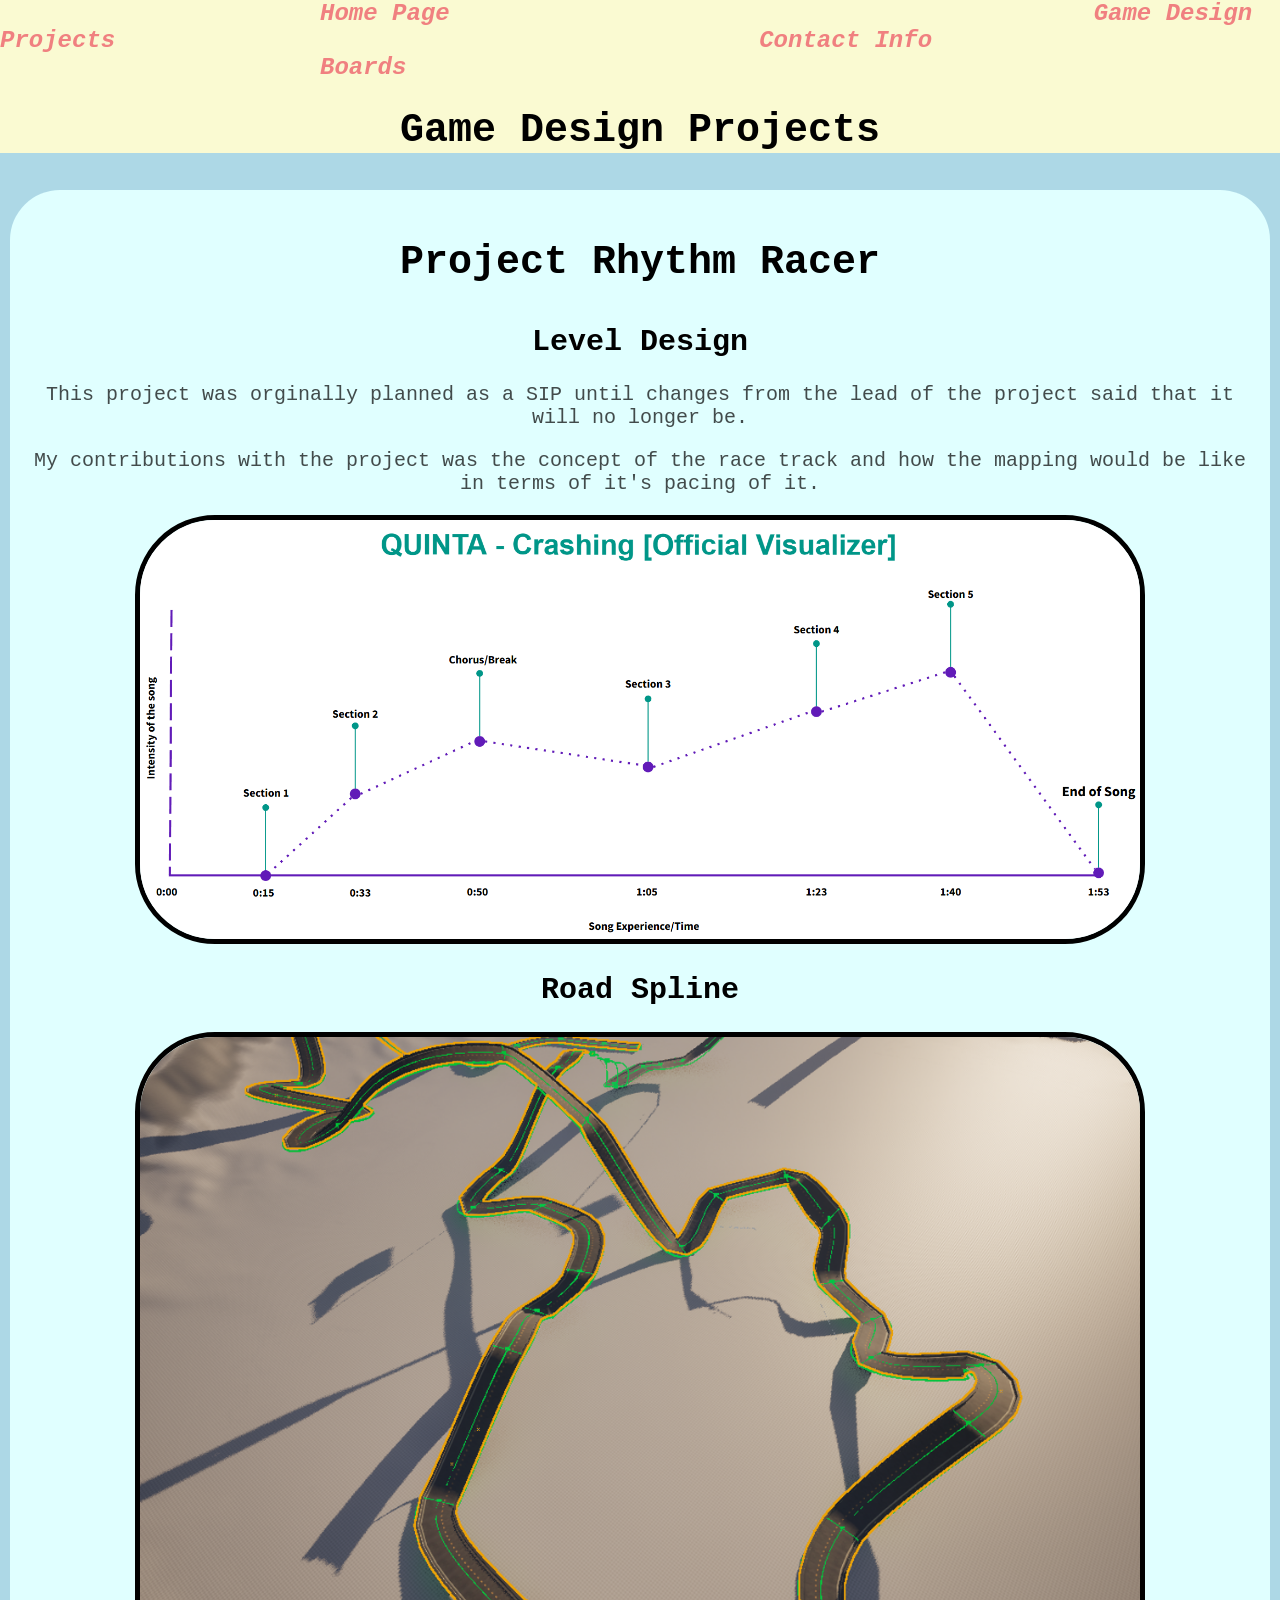
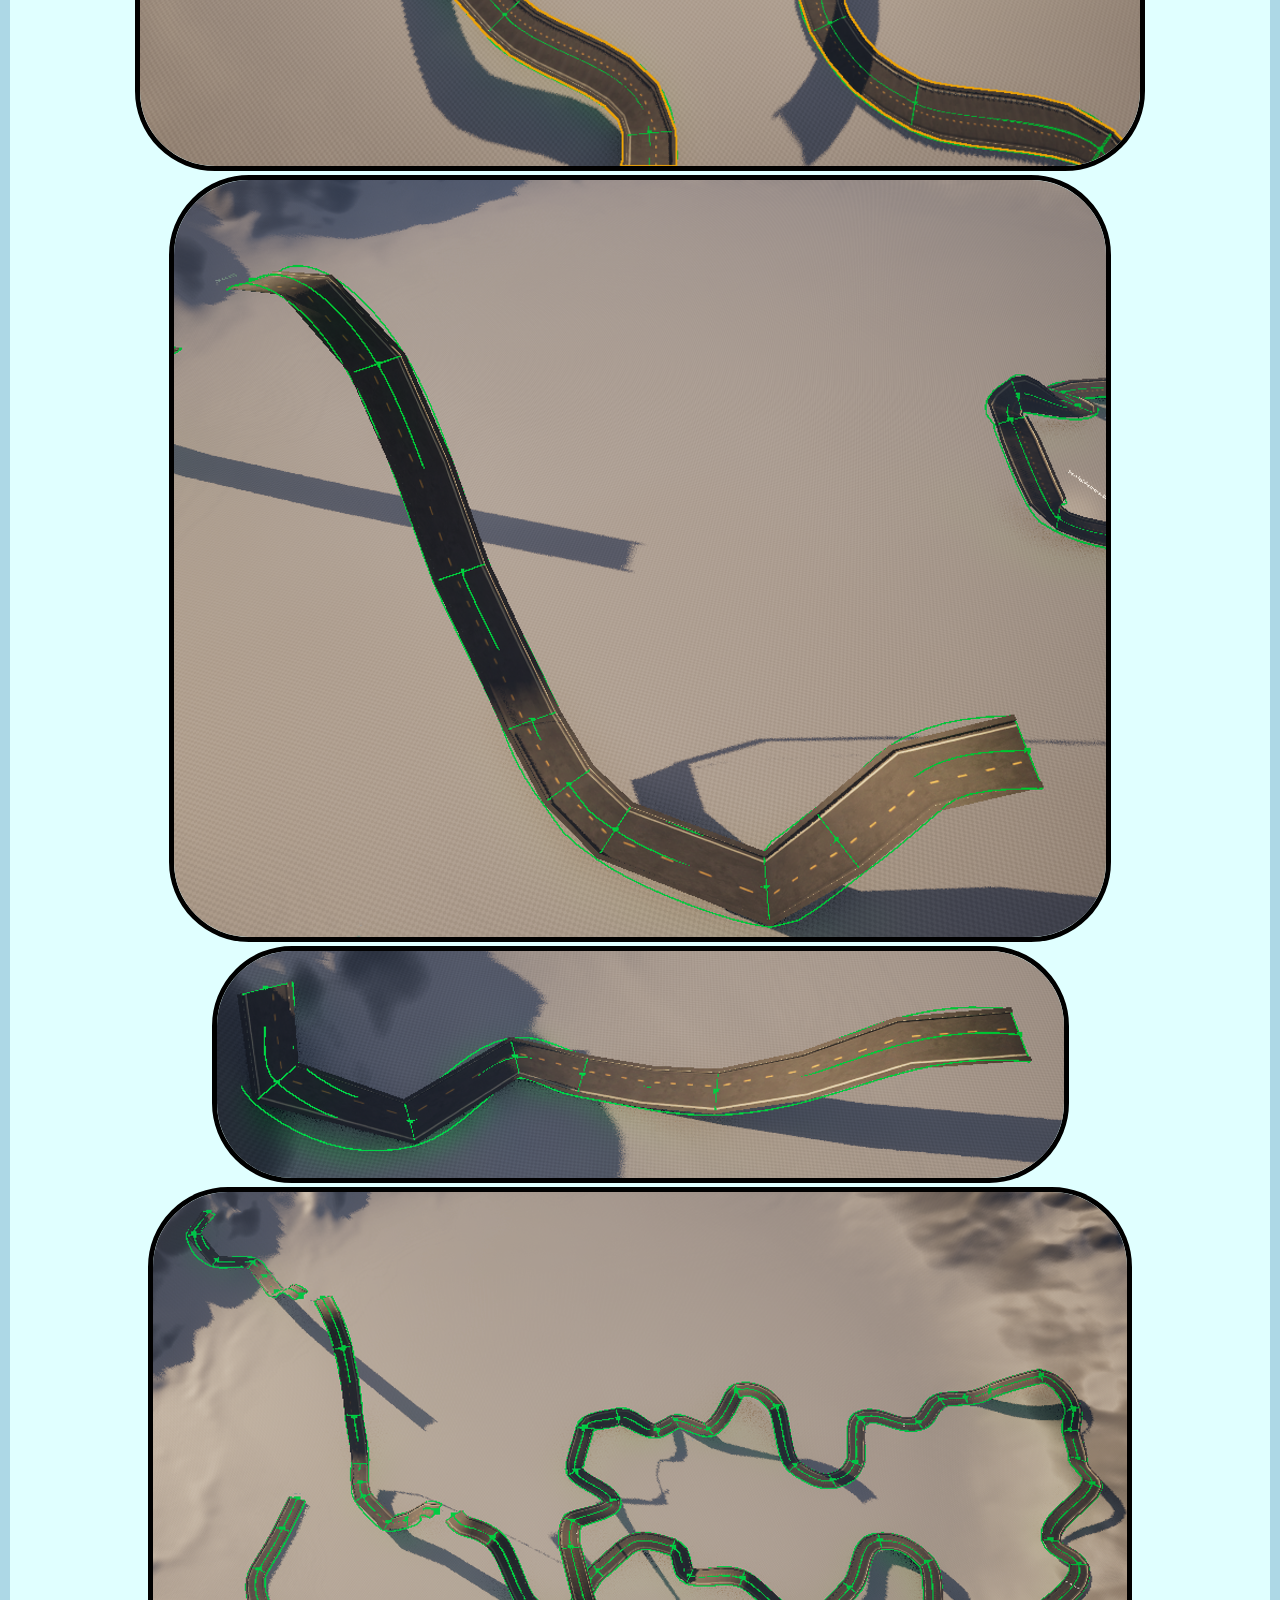
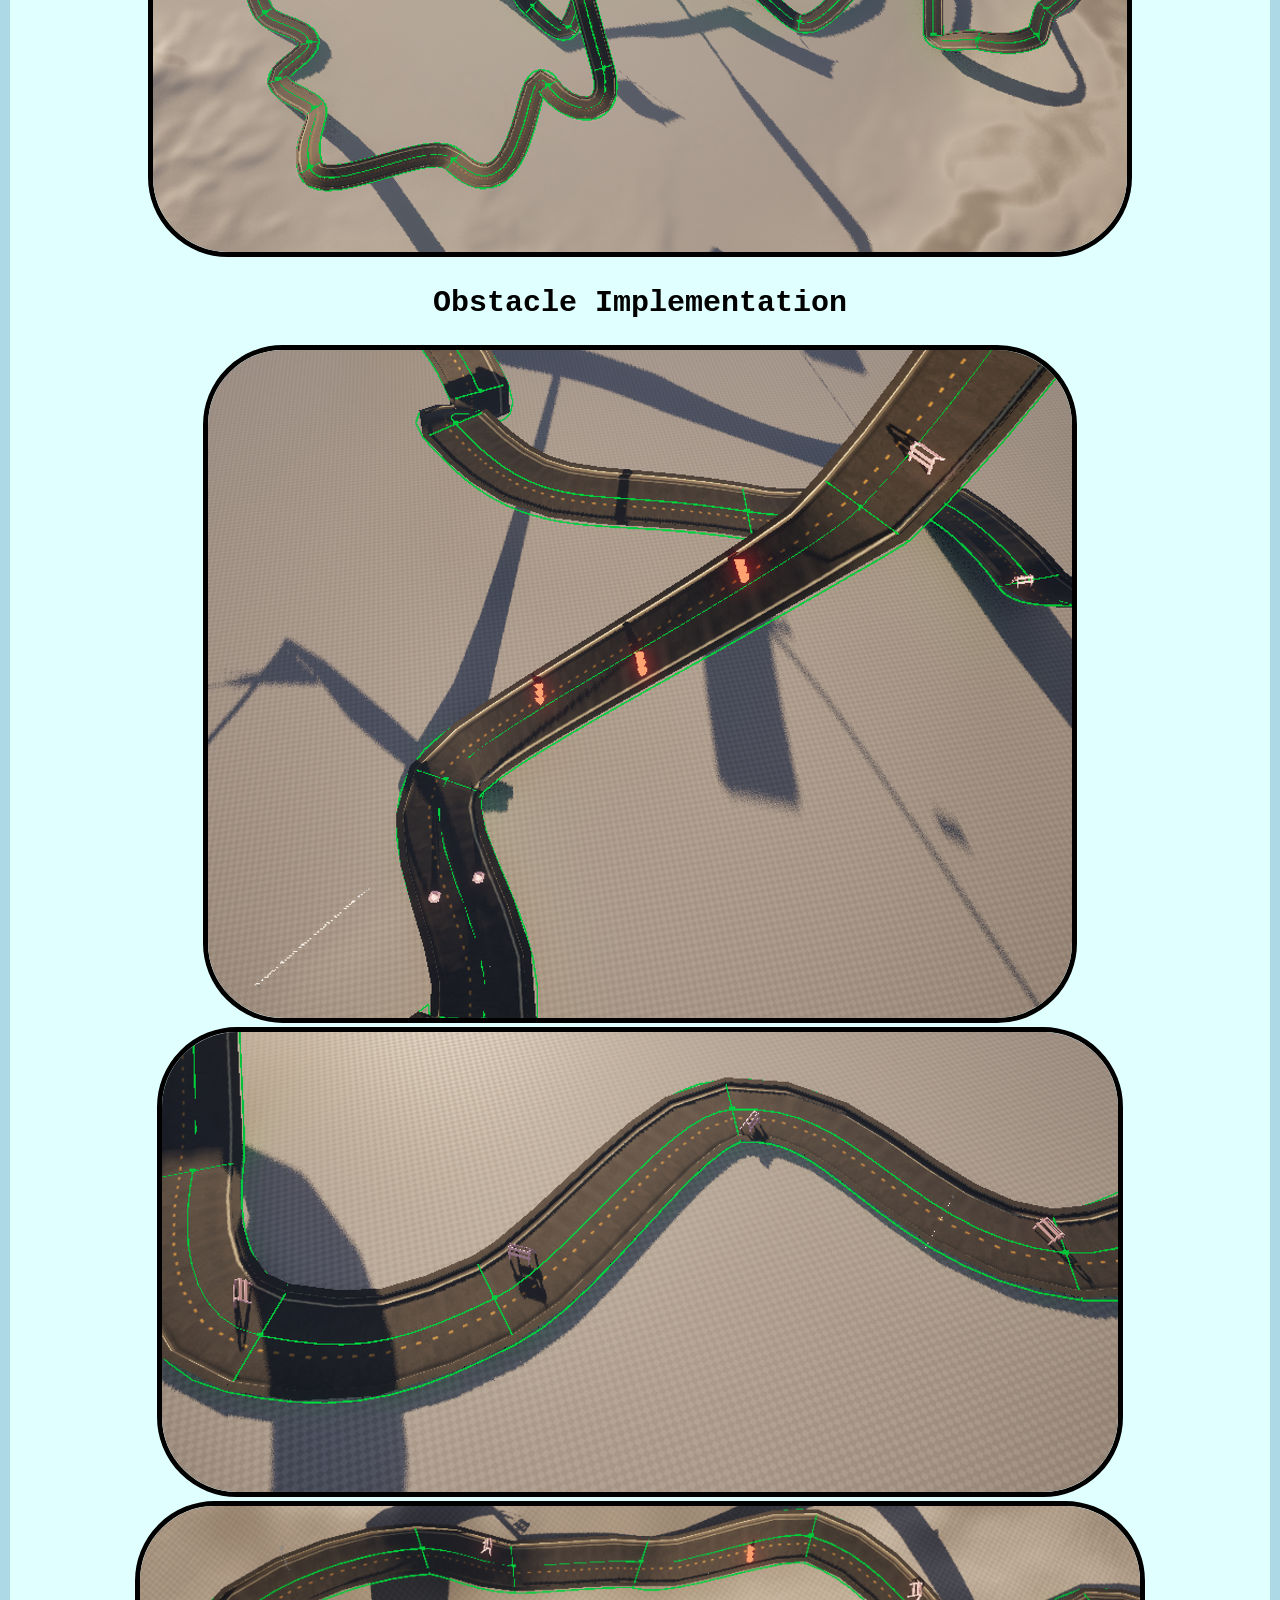
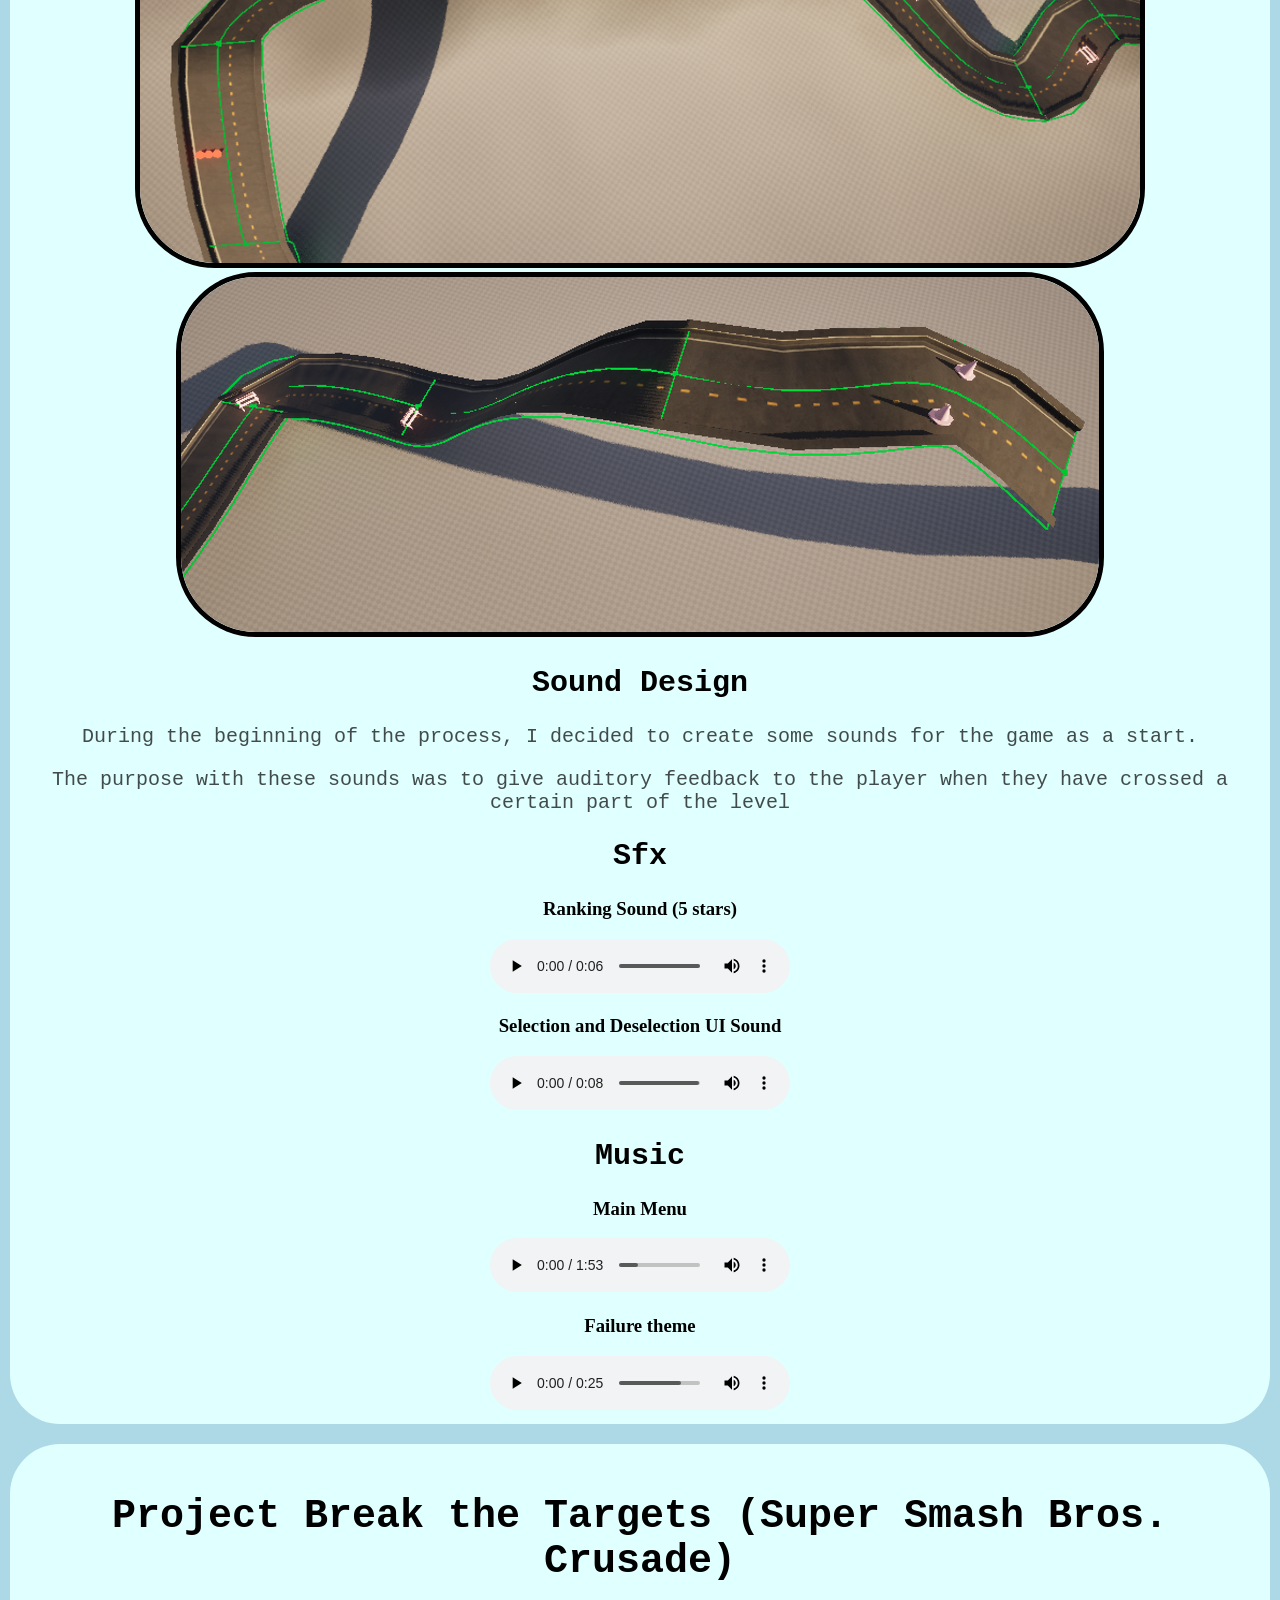
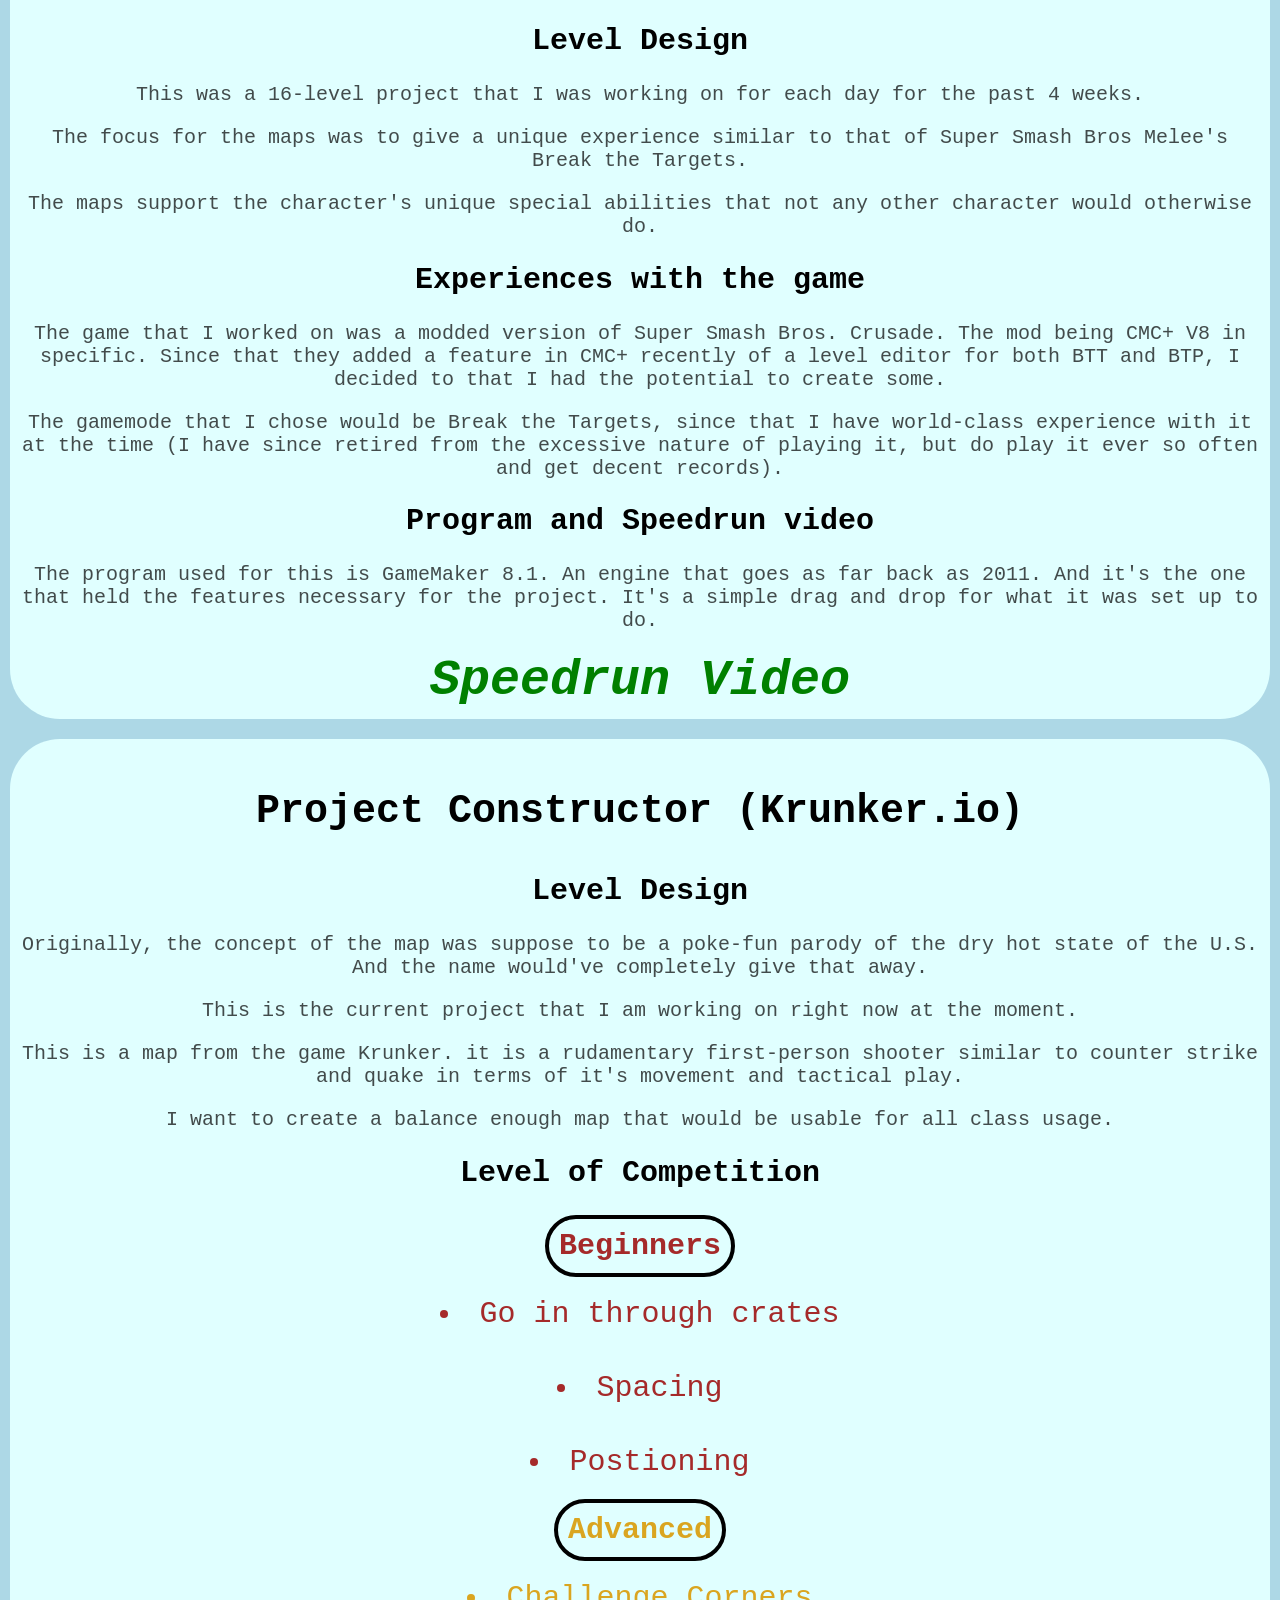
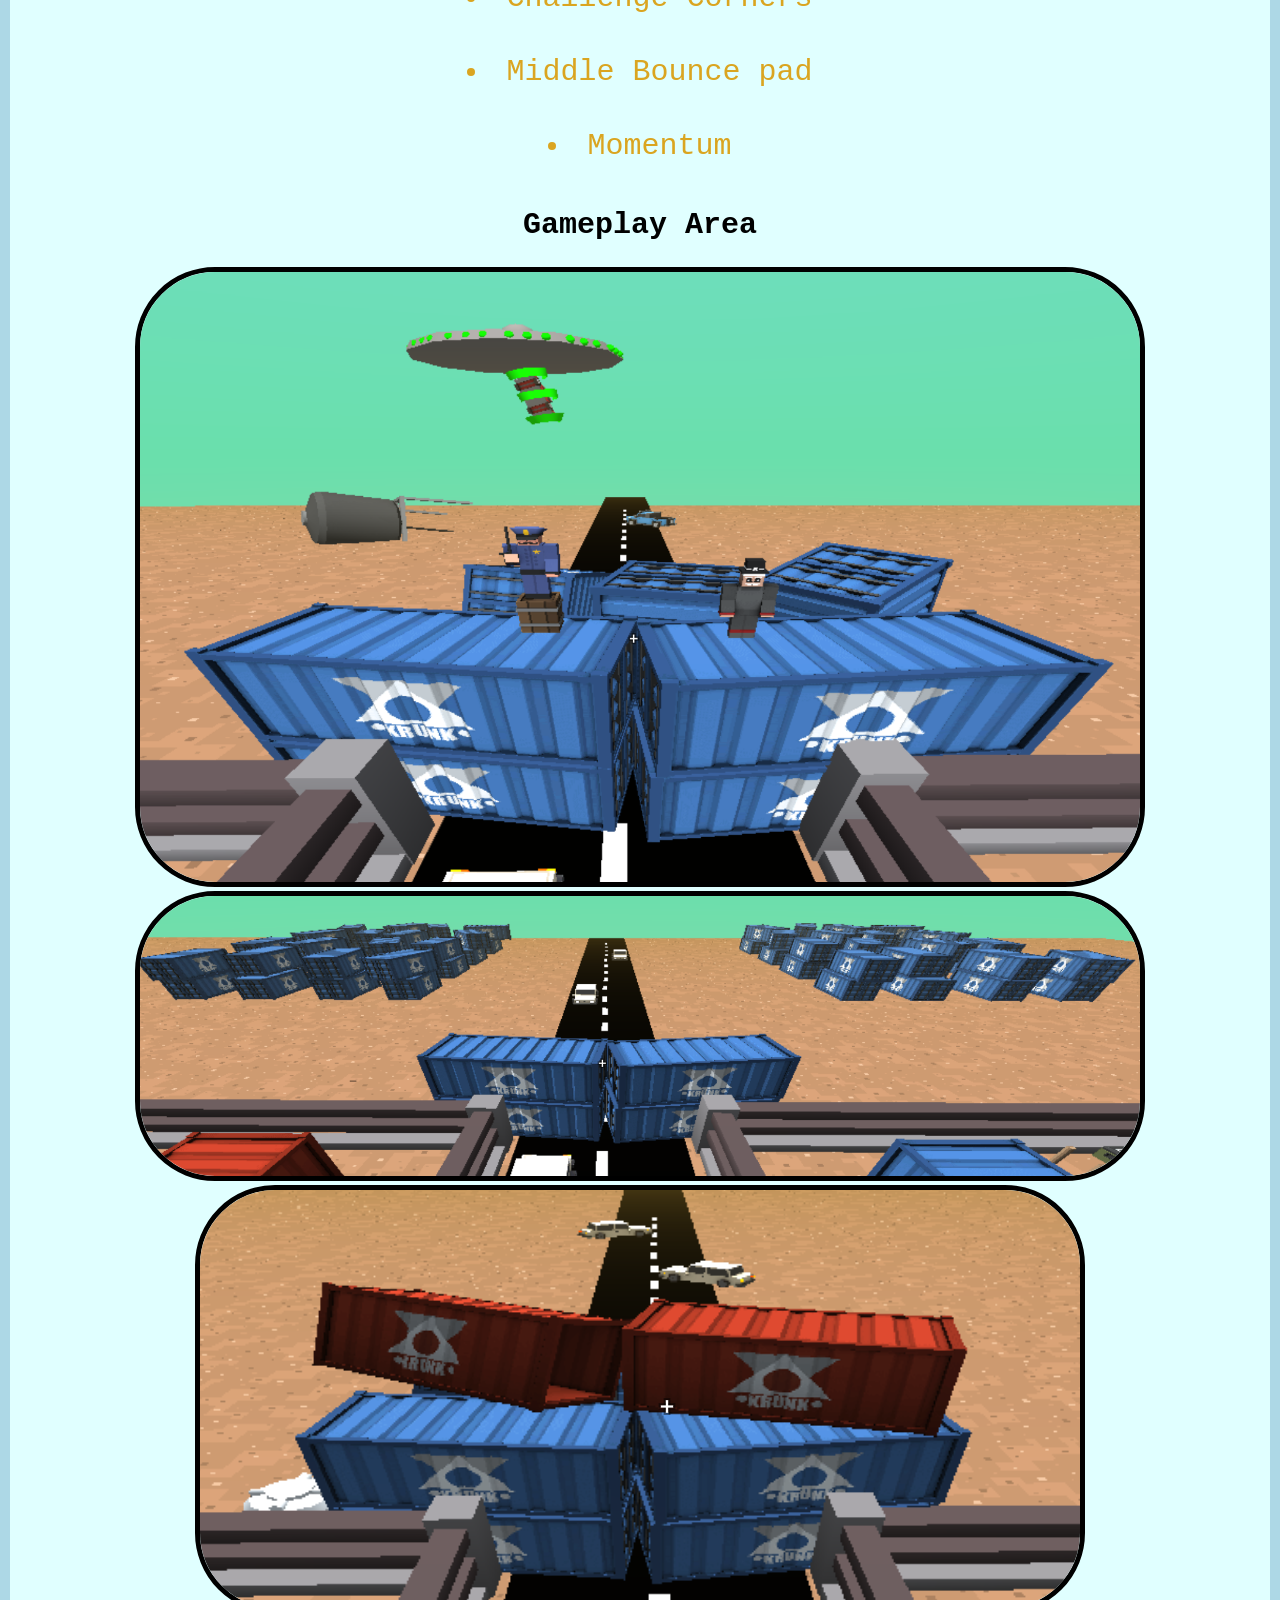
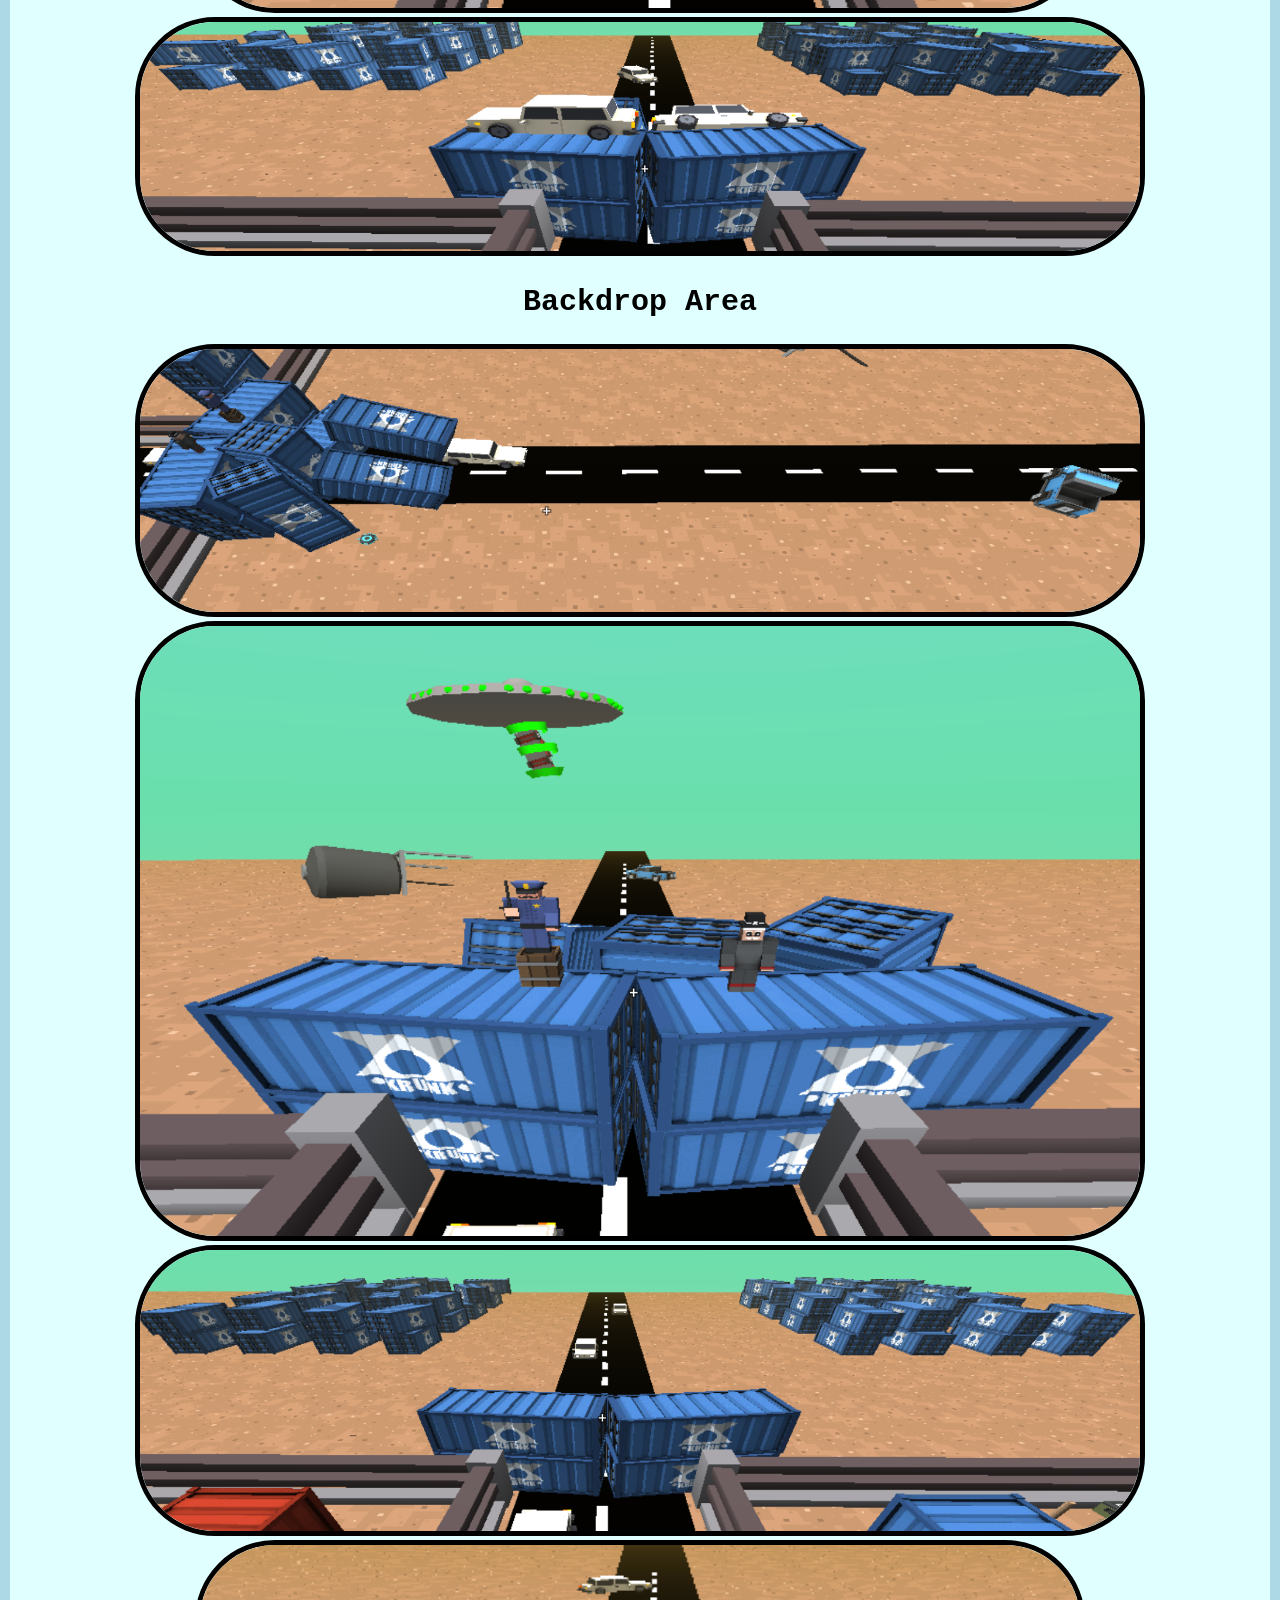
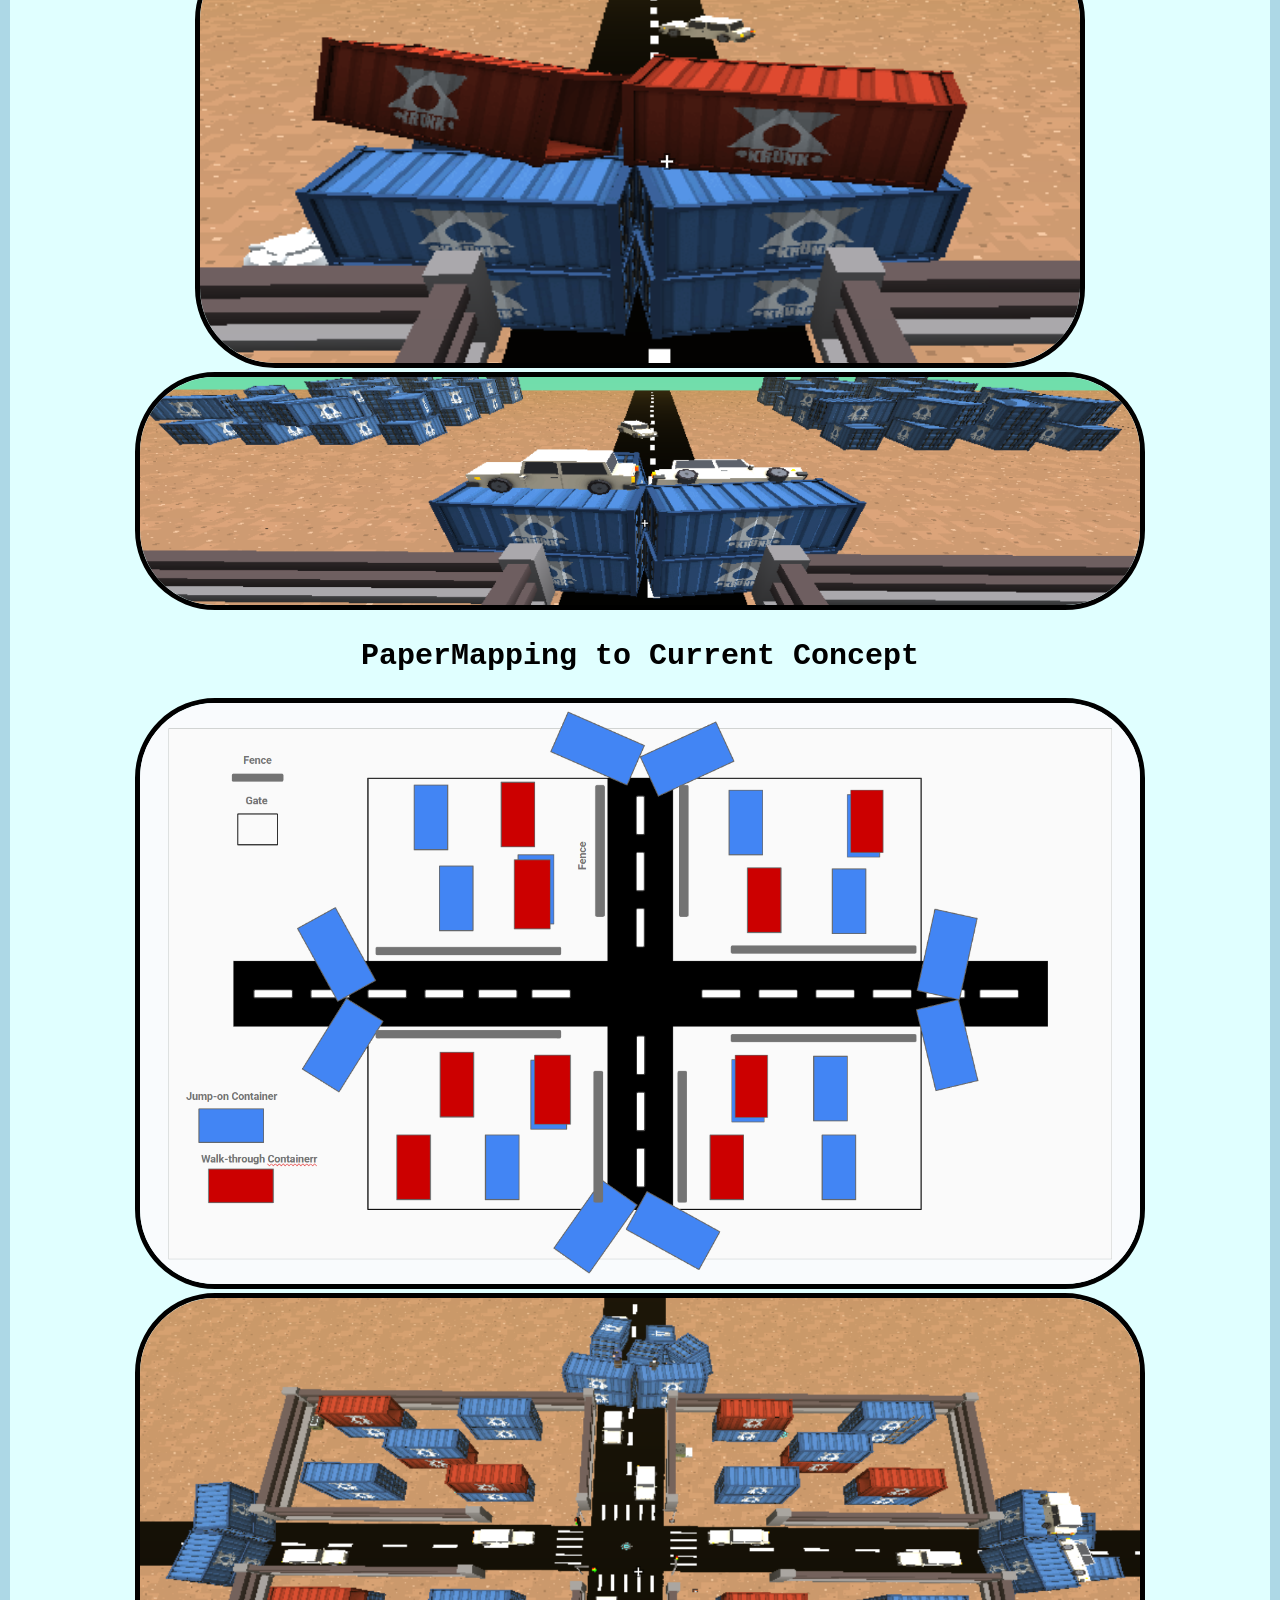
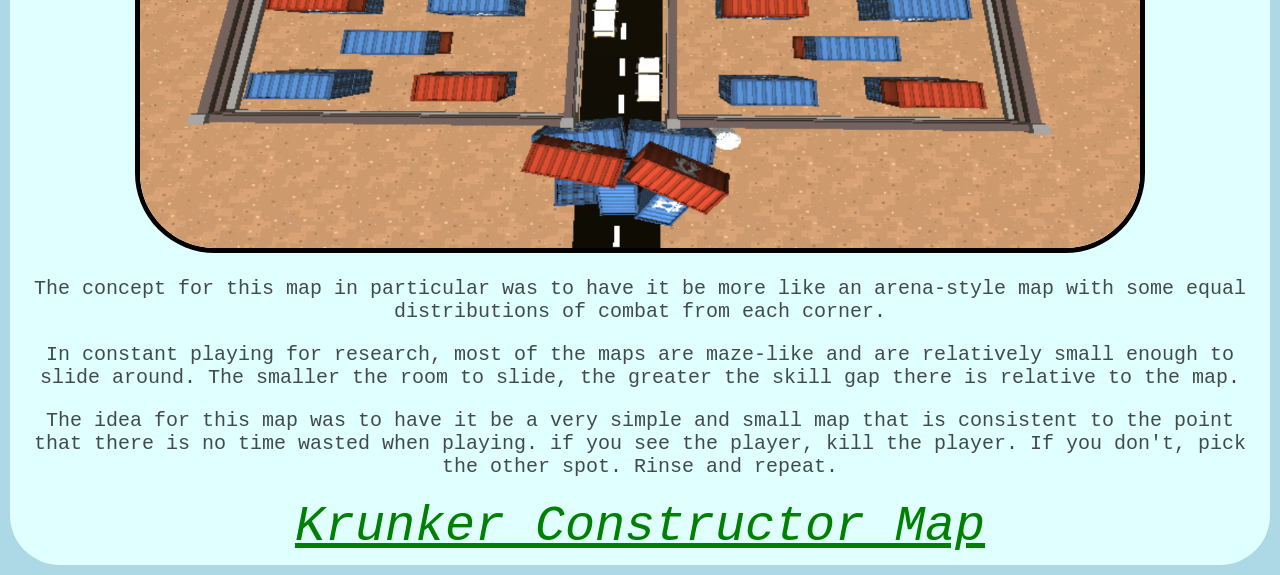
<file: Game Design Projects.html>
<!DOCTYPE html>
<html lang="en">
<head>
    <meta charset="UTF-8">
    <meta name="viewport" content="width=device-width, initial-scale=1.0">
    <title>Game Design Projects - Domnik Tramondo</title>
    <link rel ="stylesheet" href = "Game-Design-Projects-tab.css">
    <link rel ="stylesheet" href = "Contact info css.css">
</head>
<body>        
    <header>
        <!-- menuing stuff here -->
        <nav>
            <!-- "a" is the anchor tag for all of the menu button accesses -->
            <a href="HTML Portfolio.html" class = "Menus">Home Page</a>
            <a href="Game Design Projects.html" class = "Menus">Game Design Projects</a>
            <a href="Contact Info.html" class = "Menus">Contact Info</a>
            <a href="Boards.html" class = "Menus">Boards</a>

        </nav>

        <h1>Game Design Projects</h1>
    </header>
    <main>
        <section class = "flex-container">

            <article class = "flex-column">
                
                <h1>Project Rhythm Racer</h1>
                <h2>Level Design</h2>
                
                <p>This project was orginally planned as a SIP until changes from the lead of the project said that it will no longer be.</p>
                <p>My contributions with the project was the concept of the race track and how the mapping would be like in terms of it's pacing of it.</p>
                
                <img src="Project Rythem Racer/Level Design/Pacing Map/Img.png" class = "flex-column-img">
                
                <h2 class = "bold-text">Road Spline</h2>
                
                <img src="Project Rythem Racer/Level Design/Road Spline/Road Spline 1.webp" class = "flex-column-img">
                <img src="Project Rythem Racer/Level Design/Road Spline/Road Spline 2.webp" class = "flex-column-img">
                <img src="Project Rythem Racer/Level Design/Road Spline/Road Spline 3.webp" class = "flex-column-img">
                <img src="Project Rythem Racer/Level Design/Road Spline/Road Spline 4.webp" class = "flex-column-img">
                
                <h2 class = "bold-text">Obstacle Implementation</h2>
                
                <img src="Project Rythem Racer/Level Design/Obstacle Placements/Placement img 1.webp" class = "flex-column-img">
                <img src="Project Rythem Racer/Level Design/Obstacle Placements/Placement img 2.webp" class = "flex-column-img">
                <img src="Project Rythem Racer/Level Design/Obstacle Placements/Placement img 3.webp" class = "flex-column-img">
                <img src="Project Rythem Racer/Level Design/Obstacle Placements/Placement img 4.webp" class = "flex-column-img">
                
                <h2>Sound Design</h2>
                
                <p>During the beginning of the process, I decided to create some sounds for the game as a start.</p>
                <p>The purpose with these sounds was to give auditory feedback to the player when they have crossed a certain part of the level</p>
                
                <h2 class = "bold-text">Sfx</h2>

                <h3>Ranking Sound (5 stars)</h3>
                <audio controls src="Project Rythem Racer/Audio Design/Sfx/Ranking sound (5 stars).mp3" class = "audio-stylization" type = "audio/mp3"></audio>

                <h3>Selection and Deselection UI Sound</h3>
                <audio controls src="Project Rythem Racer/Audio Design/Sfx/Selection and Deselection Sound.mp3" class = "audio-stylization" type = "audio/mp3"></audio>

                <h2 class = "bold-text" >Music</h2>

                <h3>Main Menu</h3>
                <audio controls src="Project Rythem Racer/Audio Design/Music/Shewen.mp3" class = "audio-stylization" type = "audio/mp3"></audio>

                <h3>Failure theme</h3>
                <audio controls src="Project Rythem Racer/Audio Design/Music/You have Failed...Congrats.mp3" class = "audio-stylization" type = "audio/mp3"></audio>
            
            </article>

            <article class = "flex-column">

                <h1>Project Break the Targets (Super Smash Bros. Crusade)</h1>
                <h2>Level Design</h2>
                
                <p>This was a 16-level project that I was working on for each day for the past 4 weeks. </p>
                <p>The focus for the maps was to give a unique experience similar to that of Super Smash Bros Melee's Break the Targets.</p>
                <p>The maps support the character's unique special abilities that not any other character would otherwise do.</p>

                <h2 class = "bold-text">Experiences with the game</h2>
                <p>The game that I worked on was a modded version of Super Smash Bros. Crusade. The mod being CMC+ V8 in specific. Since that they added a feature in CMC+ recently of a level editor for both BTT and BTP, I decided to that I had the potential to create some.</p>
                <p>The gamemode that I chose would be Break the Targets, since that I have world-class experience with it at the time (I have since retired from the excessive nature of playing it, but do play it ever so often and get decent records).</p>
                
                <h2 class = "bold-text">Program and Speedrun video</h2>
                <p>The program used for this is GameMaker 8.1. An engine that goes as far back as 2011. And it's the one that held the features necessary for the project. It's a simple drag and drop for what it was set up to do.</p>
                <nav>
                    <a href="https://www.youtube.com/watch?v=VWhCjQZZ0UA&list=PLFK4VUlVbKDGRtzN-uwxrQc43Tz2Dy5KP&index=5" class = SpeedrunVideo >Speedrun Video</a>
                </nav>

            </article>

            <article class = "flex-column">

                <h1>Project Constructor (Krunker.io)</h1>
                <h2>Level Design</h2>
                
                <p>Originally, the concept of the map was suppose to be a poke-fun parody of the dry hot state of the U.S. And the name would've completely give that away.</p>
                <p>This is the current project that I am working on right now at the moment.</p>
                <p>This is a map from the game Krunker. it is a rudamentary first-person shooter similar to counter strike and quake in terms of it's movement and tactical play.</p>
                <p>I want to create a balance enough map that would be usable for all class usage.</p>

                <h2>Level of Competition</h2>

                <ul class = "Beginner-color">Beginners</ul>
                    <li class = "Beginner-color">Go in through crates</li>
                    <li class = "Beginner-color">Spacing</li>
                    <li class = "Beginner-color">Postioning</li>

                <ul class = "Advanced-color">Advanced</ul>
                    <li class = "Advanced-color">Challenge Corners</li>
                    <li class = "Advanced-color">Middle Bounce pad</li>
                    <li class = "Advanced-color">Momentum</li>

                <h2 class = "bold-text" class = >Gameplay Area</h2>
                <img src="Krunker Construct/Gameplay Area/Side Corner 1.png" class = "flex-column-img">
                <img src="Krunker Construct/Gameplay Area/Side Corner 2.png" class = "flex-column-img">
                <img src="Krunker Construct/Gameplay Area/Side Corner 3.png" class = "flex-column-img">
                <img src="Krunker Construct/Gameplay Area/Side Corner 4.png" class = "flex-column-img">

                <h2 class = "bold-text">Backdrop Area</h2>
                <img src="Krunker Construct/Backdrop/Side Corner 1 Backdrop.png" class = "flex-column-img">
                <img src="Krunker Construct/Gameplay Area/Side Corner 1.png" class = "flex-column-img">
                <img src="Krunker Construct/Gameplay Area/Side Corner 2.png" class = "flex-column-img">
                <img src="Krunker Construct/Gameplay Area/Side Corner 3.png" class = "flex-column-img">
                <img src="Krunker Construct/Gameplay Area/Side Corner 4.png" class = "flex-column-img">

                <h2 class = "bold-text">PaperMapping to Current Concept</h2>
                <img src="Krunker Construct/Paper Map Concept/Paper Mapping.png" class = "flex-column-img">
                <img src="Krunker Construct/Gameplay Area/Entire Gameplay Area.png" class = "flex-column-img">
                
                <p>The concept for this map in particular was to have it be more like an arena-style map with some equal distributions of combat from each corner.</p>
                <p>In constant playing for research, most of the maps are maze-like and are relatively small enough to slide around. The smaller the room to slide, the greater the skill gap there is relative to the map.</p>
                <p>The idea for this map was to have it be a very simple and small map that is consistent to the point that there is no time wasted when playing. if you see the player, kill the player. If you don't, pick the other spot. Rinse and repeat.</p>
                <a href="https://krunker.io/?play=Constructor" class = SpeedrunVideo >Krunker Constructor Map</a>

            </article>
        </section>
    </main>
</body>
</html>
</file>
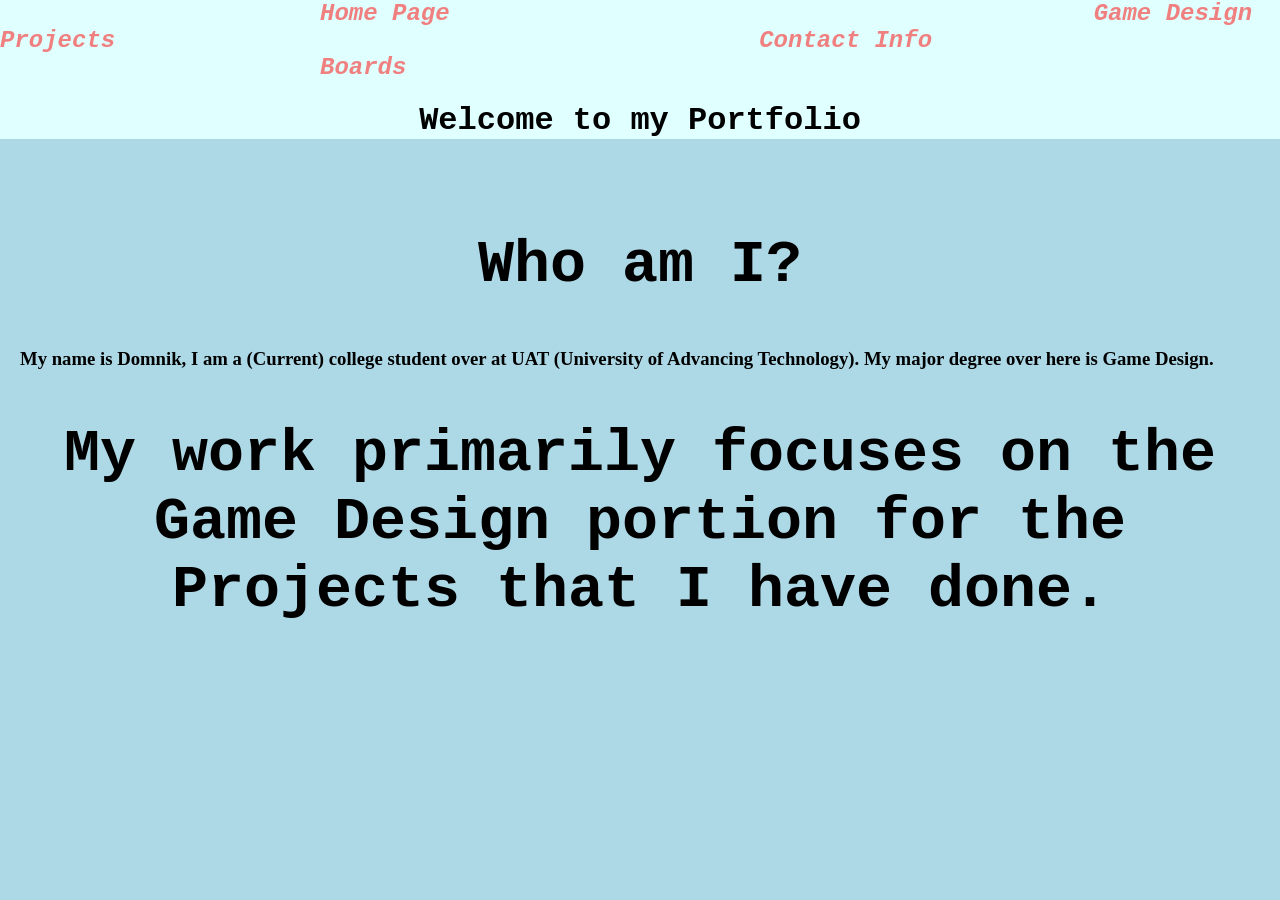
<file: HTML Portfolio.html>
<!DOCTYPE html>
<html lang="en">
<head>
    <meta charset="UTF-8">
    <meta name="viewport" content="width=device-width, initial-scale=1.0">
    <title>Domnik's 'Portfolio</title>
    <link rel ="stylesheet" href = "Portfolio CSS.css">
    <link rel ="stylesheet" href = "Contact info css.css">

</head>
<body>
    <header>
        <!-- menuing stuff here -->
        <nav>
            <!-- "a" is the anchor tag for all of the menu button accesses -->
            <a href="HTML Portfolio.html" class = "Menus" >Home Page</a>
            <a href="Game Design Projects.html" class = "Menus" >Game Design Projects</a>
            <a href="Contact Info.html" class = "Menus" >Contact Info</a>
            <a href="Boards.html" class = "Menus">Boards</a>

        </nav>

        <h1>Welcome to my Portfolio</h1>
    </header>
    <main>
        <section>

            <h2>Who am I?</h2>
            <h3>My name is Domnik, I am a (Current) college student over at UAT (University of Advancing Technology). My major degree over here is Game Design.</h3>
            <h2>My work primarily focuses on the Game Design portion for the Projects that I have done.</h2> 

        </section>
    </main>
</body>
</html>
</file>
<file: Portfolio CSS.css>
/* Image Style */
.img-decorative {
    /* the image will fill in 10% of the container it is in */
    width: 100%;
    /* Does not exceed the arbitrary limit of 800px */
    max-width: 800px;
}
/* Menu Style */
nav a{
    color: lightcoral;
    text-decoration: none;
    padding: 10px;
    text-align: center;
    font-weight: bold;
    font-size: x-large;
}


/* other tabs */
.unfinished-tabs {
    text-decoration: line-through;
}

nav a:hover {
    color:blueviolet;
}
main{
    padding: 20px;
}

body {
    background-color: lightblue;
    color: whitesmoke;
    margin: 0;
    padding: 0;
}
header {
    background-color: lightcyan;

}
h1 {
    color:black;
    text-align:center;
    font-family:'Courier New', Courier, monospace;
}
h2 {
    color:black;
    text-align:center;
    font-size: 60px;
    font-family:'Courier New', Courier, monospace;
}
section {
    color:black;
}
p {
    font-size: 30px;
}
.Menus {
    font-family: 'Courier New', Courier, monospace;
    text-align: center;
    font-style: italic;
    margin: 310px;
}
</file>
<file: Contact info css.css>
.Discord {
    color: blue;
    font-size: 50px;
    font-family: 'Courier New', Courier, monospace;
}
.Youtube {
    color: red;
    font-size: 50px;
    font-family: 'Courier New', Courier, monospace;
    text-align: center;
    font-style: italic;
}
.LinkedIn {
    color: darkcyan;
    font-size: 50px;
    font-family: 'Courier New', Courier, monospace;
    text-align: center;
    font-style: italic;
}

a {
    font-size: 50px;
    font-family: 'Courier New', Courier, monospace;
    text-align: center;
    font-style: italic;
    margin: 170px;
}

.Menus {
    font-family: 'Courier New', Courier, monospace;
    text-align: center;
    font-style: italic;
    margin: 310px;
}
</file>
<file: Boards.css>
﻿.flex-container {
    display: flex;
    flex-wrap: wrap;
    gap: 20px;
    justify-content: center;
}
.flex-column {
    text-align: center;
    padding: 10px;
    border-radius: 50px;
    background-color: lightcyan;
    color: black;
}

.flex-column-img {
    max-width: 1000px;
    border-radius: 50px;
    border: 5px solid black;
}

.bold-text {
    font-weight: bold;
}

/* Image Style */
.img-decorative {
    /* the image will fill in 10% of the container it is in */
    width: 100%;
    /* Does not exceed the arbitrary limit of 800px */
    max-width: 800px;
}
/* Menu Style */
nav a{
    color: lightcoral;
    text-decoration: none;
    padding: 10px;
    text-align: center;
    font-weight: bold;
    font-size: x-large;
}


/* tab work */
.unfinished-tabs {
    text-decoration: line-through;
}

nav a:hover {
    color:blueviolet;
}

main{
    padding: 10px;
}

body {
    background-color: lightblue;
    color: blue;
    margin: 0;
    padding: 0;
}
header {
    background-color: lightgoldenrodyellow;
}
h1 {
    color:black;
    text-align:center;
    font-size: 40px;
    font-family:'Courier New', Courier, monospace;
}
h2 {
    color:black;
    text-align:center;
    font-size: 30px;
    font-weight: bold;
    border-color: black;
    display: flex;
    flex-wrap: wrap;
    gap: 20px;
    justify-content: center;
    font-family:'Courier New', Courier, monospace;
}
h3 {
    font-weight: bold;
    border-color: blueviolet;
    font size: 50px;
}
section{
    color:black;
}

p {
    font-family:'Times New Roman', Times, serif;
    font-size: 25px;
    margin: 0, auto;
    opacity: 70%
}

ul {
    /* Text stuff */
    font-size: 30px;
    text-align: center;
    padding: 10px;
    border-radius: 50px;
    font-weight: bold;

    /* border stuff */
    border: 4px solid black;
    width: fit-content;
    margin: 0 auto;
}

li {
    /* Text */
    font-size: 30px;
    color: black;
    padding: 20px;
}

.Advanced-color {
    color: goldenrod;
    background-color: lightcyan;
    font-family:'Courier New', Courier, monospace;
}

.Beginner-color{
    background-color: none;
    color: brown;
    font-family:'Courier New', Courier, monospace;
}
.Menus {
    font-family: 'Courier New', Courier, monospace;
    text-align: center;
    font-style: italic;
    margin: 310px;
}

.SpeedrunVideo {
    color: green;
    font-size: 35px;
    font-family: 'Courier New', Courier, monospace;
    text-align: center;
    font-style: italic;
}
.italics {
    font-style: italic;
    color: purple;
}
</file>
<file: Game-Design-Projects-tab.css>
.flex-container {
    display: flex;
    flex-wrap: wrap;
    gap: 20px;
    justify-content: center;
}
.flex-column {
    text-align: center;
    padding: 10px;
    border-radius: 50px;
    background-color: lightcyan;
    color: black;
}

.flex-column-img {
    max-width: 1000px;
    border-radius: 80px;
    border: 5px solid black;
}

.bold-text {
    font-weight: bold;
}

/* Image Style */
.img-decorative {
    /* the image will fill in 10% of the container it is in */
    width: 100%;
    /* Does not exceed the arbitrary limit of 800px */
    max-width: 800px;
}
/* Menu Style */
nav a{
    color: lightcoral;
    text-decoration: none;
    padding: 10px;
    text-align: center;
    font-weight: bold;
    font-size: x-large;
}


/* tab work */
.unfinished-tabs {
    text-decoration: line-through;
}

nav a:hover {
    color:blueviolet;
}

main{
    padding: 10px;
}

body {
    background-color: lightblue;
    color: blue;
    margin: 0;
    padding: 0;
}
header {
    background-color: lightgoldenrodyellow;
}
h1 {
    color:black;
    text-align:center;
    font-size: 40px;
    font-family:'Courier New', Courier, monospace;
}
h2 {
    color:black;
    text-align:center;
    font-size: 30px;
    font-weight: bold;
    border-color: black;
    display: flex;
    flex-wrap: wrap;
    gap: 20px;
    justify-content: center;
    font-family:'Courier New', Courier, monospace;
}
section{
    color:black;
}
p{
    font-family:'Courier New', Courier, monospace;
    font-size: 20px;
    margin: 0, auto;
    opacity: 70%
}

ul {
    /* Text stuff */
    font-size: 30px;
    text-align: center;
    padding: 10px;
    border-radius: 50px;
    font-weight: bold;

    /* border stuff */
    border: 4px solid black;
    width: fit-content;
    margin: 0 auto;
}

li {
    /* Text */
    font-size: 30px;
    color: black;
    padding: 20px;
}

.Advanced-color {
    color: goldenrod;
    background-color: lightcyan;
    font-family:'Courier New', Courier, monospace;
}

.Beginner-color{
    background-color: none;
    color: brown;
    font-family:'Courier New', Courier, monospace;
}
.Menus {
    font-family: 'Courier New', Courier, monospace;
    text-align: center;
    font-style: italic;
    margin: 310px;
}

.SpeedrunVideo {
    color: green;
    font-size: 50px;
    font-family: 'Courier New', Courier, monospace;
    text-align: center;
    font-style: italic;
}
.italics {
    font-style: italic;
}
</file>
